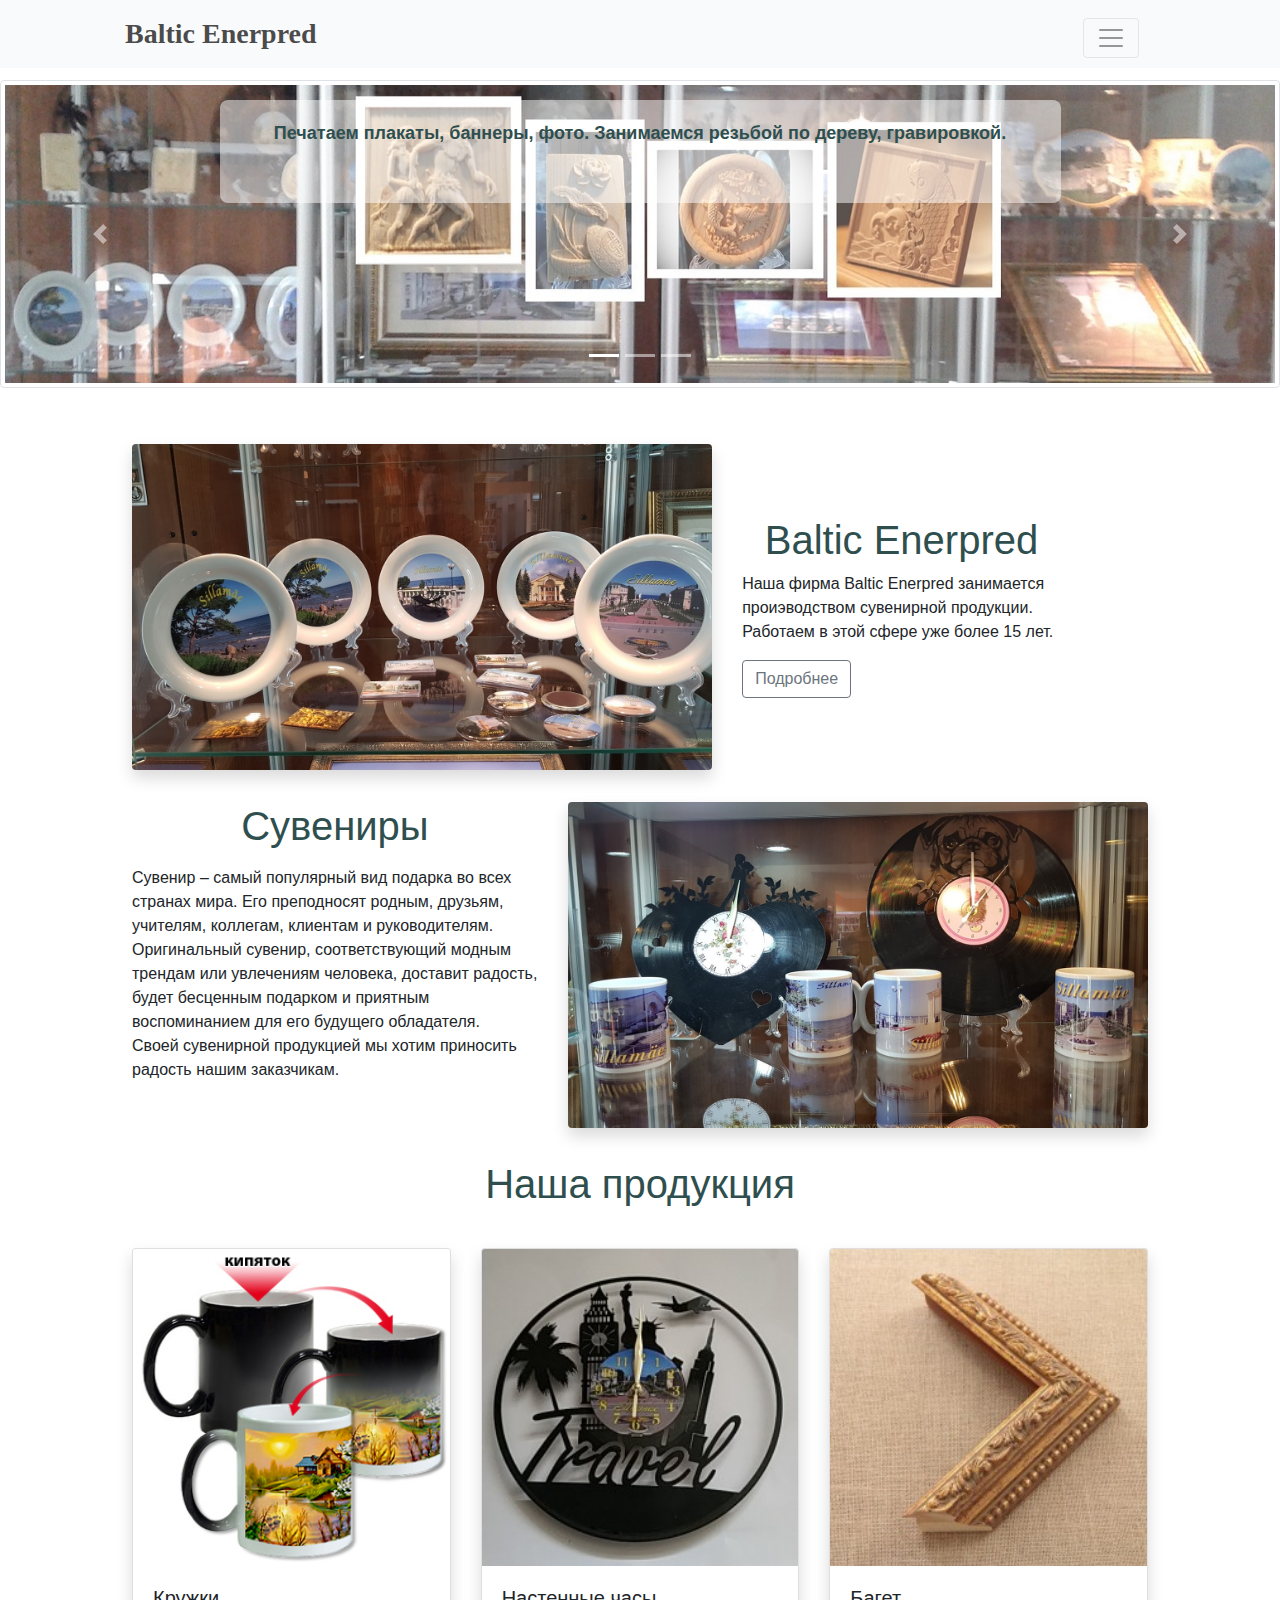
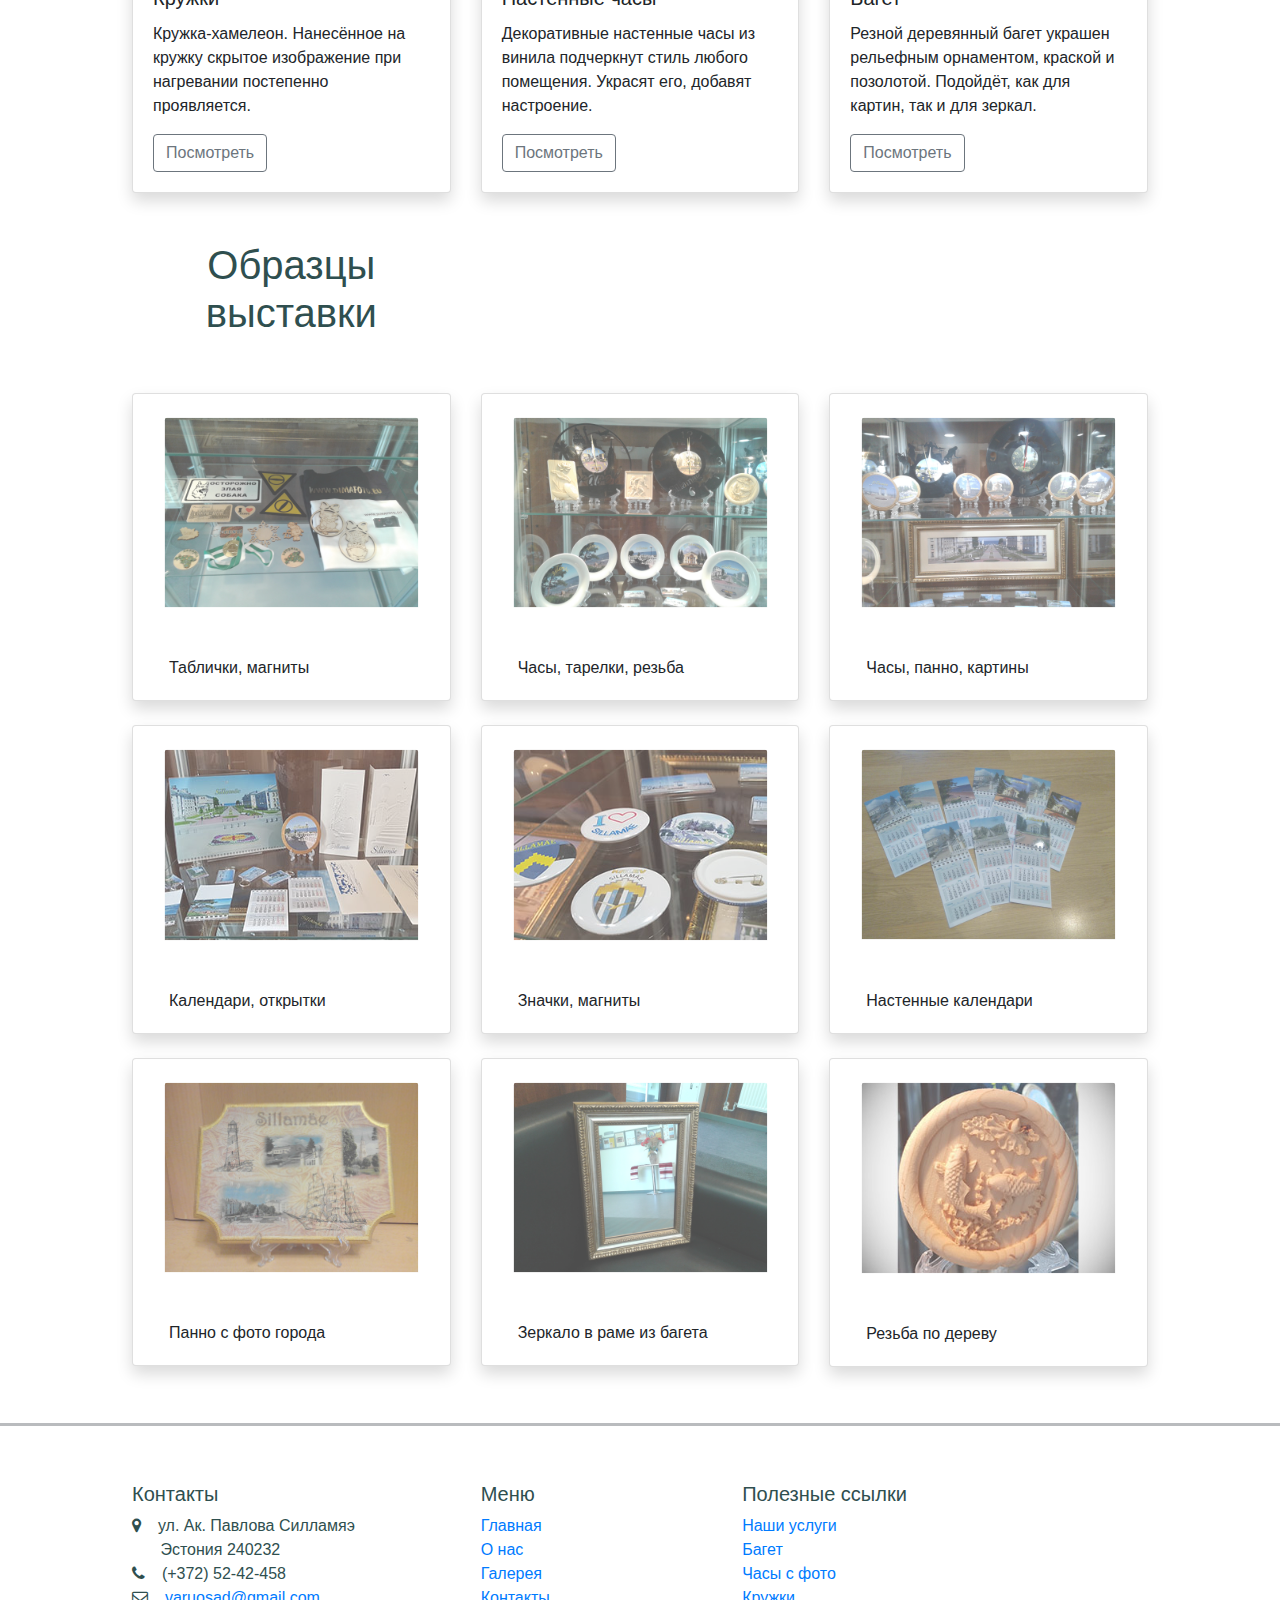
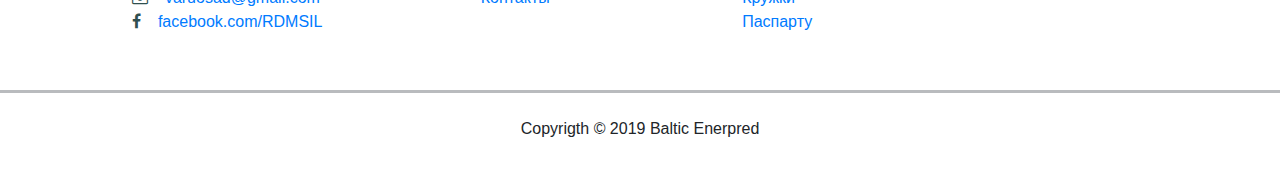
<file: index.html>
<!DOCTYPE html>
<html lang="ru">
    <head>
        <title>Baltic Enerpred</title>
        <meta charset="UTF-8">
        <meta name="viewport" content="width=device-width, initial-scale=1.0">
        <!--<link href="css/bootstrap.css" rel="stylesheet" type="text/css"/>-->
        <link href="css/bootstrap.css" rel="stylesheet" type="text/css"/>
        <link rel="stylesheet" href="https://cdnjs.cloudflare.com/ajax/libs/font-awesome/4.7.0/css/font-awesome.min.css">
        <!--<link rel="stylesheet" href="https://cdnjs.cloudflare.com/ajax/libs/animate.css/3.7.0/animate.min.css">-->
        <link href="css/style.css" rel="stylesheet" type="text/css"/> 
    </head> 

    <body>
        <header>    <nav class="navbar fixed-top navbar-light bg-light">
                <div class="container">
                    <a class="navbar-brand" href="index.html">Baltic Enerpred</a>
                    <button class="navbar-toggler" type="button" data-toggle="collapse" data-target="#navbarSupportedContent" aria-controls="navbarSupportedContent" aria-expanded="false" aria-label="Toggle navigation">
                        <span class="navbar-toggler-icon"></span>
                    </button>
                    <div class="collapse navbar-collapse" id="navbarSupportedContent">
                        <ul class="navbar-nav   ml-auto">
                            <li class="nav-item">
                                <a class="nav-link" href="index.html">Главная</a>
                            </li>
                            <li class="nav-item">
                                <a class="nav-link" href="about.html">О нас</a>
                            </li>
                            <li class="nav-item">
                                <a class="nav-link" href="gallery.html">Галерея</a>
                            </li>
                            <li class="nav-item">
                                <a class="nav-link" href="contact.html">Контакты</a>
                            </li>
                        </ul>
                    </div>
                </div>
            </nav>     
        </header>           
        <div class="img-thumbnail mb-4">
            <div class="bd-example">
                <div id="carouselExampleCaptions" class="carousel slide" data-ride="carousel">
                    <ol class="carousel-indicators">
                        <li data-target="#carouselExampleCaptions" data-slide-to="0" class="active"></li>
                        <li data-target="#carouselExampleCaptions" data-slide-to="1"></li>
                        <li data-target="#carouselExampleCaptions" data-slide-to="2"></li>
                    </ol>
                    <div class="carousel-inner">
                        <div class="carousel-item">                              
                            <img src="image/karus_kartiny_na_dereve_1.jpg" class="d-block w-100" alt="картина">
                            <div class="carousel-caption d-none d-md-block">
                                <div class="carousel-text-wrapp">
                                    <p>Добро пожаловать на сайт Baltic Enerpred!
                                        У нас широкий выбор сувениров.</p>                                   
                                </div>
                            </div>
                        </div>
                        <div class="carousel-item active">                                
                            <img src="image/karus_2.jpg" class="d-block w-100" alt="картина">
                            <div class="carousel-caption d-none d-md-block">
                                <div class="carousel-text-wrapp">
                                    <p>Печатаем плакаты, баннеры, фото.
                                        Занимаемся резьбой по дереву, гравировкой.
                                        <!--Все ваши желания в жизнь!-->
                                    </p>
                                </div>
                            </div>
                        </div>
                        <div class="carousel-item">                               
                            <img src="image/karus-sastavka_3.jpg" class="d-block w-100" alt="картина">
                            <div class="carousel-caption d-none d-md-block">
                                <div class="carousel-text-wrapp">
                                    <p>Делаем репродукции картин в раме.
                                        Имеем большой выбор багета, паспарту.</p>                                                                  
                                </div>
                            </div>
                        </div>
                    </div>
                    <a class="carousel-control-prev" href="#carouselExampleCaptions" role="button" data-slide="prev">
                        <span class="carousel-control-prev-icon" aria-hidden="true"></span>
                        <span class="sr-only">Previous</span>
                    </a>
                    <a class="carousel-control-next" href="#carouselExampleCaptions" role="button" data-slide="next">
                        <span class="carousel-control-next-icon" aria-hidden="true"></span>
                        <span class="sr-only">Next</span>
                    </a>
                </div>
            </div>
        </div>
        <main>
            <section class="about">
                <div class="container">
                    <div class="row align-items-center">
                        <div class="col-lg-7">
                            <img class="img-fluid rounded shadow" src="image/tarelki.jpg" alt="tarelki">
                        </div>
                        <div class="col-lg-4">         
                            <h1>Baltic Enerpred</h1>
                            <p>Наша фирма Baltic Enerpred занимается проиэводством сувенирной продукции.
                                Работаем в этой сфере уже более 15 лет.</p>
                            <a href="about.html" class="btn btn-outline-secondary">Подробнее</a>
                        </div>
                    </div>
                </div>
            </section>
            <div class="container">
                <div class="row">
                    <div class="col-12 col-lg-5">
                        <h1>Сувениры</h1> 
                        <p class="my-3">
                            Сувенир – самый популярный вид подарка во всех странах мира. Его преподносят родным, друзьям, учителям, коллегам, клиентам и руководителям.
                            Оригинальный сувенир, соответствующий модным трендам или увлечениям человека, доставит радость, будет бесценным подарком и приятным воспоминанием для его будущего обладателя.<br/>
                            Своей сувенирной продукцией мы хотим приносить радость нашим заказчикам.
                        </p>
                    </div>
                    <!--<div class="col-lg-7">-->
                    <div class="col-12 col-lg-7 mt-8"> 
                        <img class="img-fluid rounded shadow" mt-12 src="image/suvenirs.jpg" alt="сувениры">
                    </div>   
                </div>
            </div>
            <section class="works">
                <div class="container">
                    <div class="row">
                        <div class="col-12">
                            <h1>Наша продукция</h1>
                        </div>
                    </div>
                    <div class="row">
                        <div class="col-lg-4">
                            <div class="card shadow">
                                <img src="image/kruzka-hameleon.jpg" class="card-img-top" alt="кружка">
                                <div class="card-body">
                                    <h5 class="card-title">Кружки</h5>
                                    <p class="card-text">Кружка-хамелеон. Нанесённое на кружку скрытое изображение при нагревании постепенно проявляется.</p> 
                                    <a href="gallery.html#cup" class="btn btn-outline-secondary">Посмотреть</a>
                                </div>
                            </div>    
                        </div>     
                        <div class="col-lg-4">
                            <div class="card shadow">        
                                <img src="image/chasy-nastennye-puteshestvievinil.jpg" class="card-img-top" alt="часы"/>
                                <div class="card-body">
                                    <h5 class="card-title">Настенные часы</h5>
                                    <p class="card-text">Декоративные настенные часы из винила подчеркнут стиль любого помещения. Украсят его, добавят настроение.</p>
                                    <a href="gallery.html#clock" class="btn btn-outline-secondary">Посмотреть</a>
                                </div>
                            </div>
                        </div> 
                        <div class="col-lg-4">
                            <div class="card shadow">
                                <img src="image/baget-plastikovyj.jpg" class="card-img-top" alt="багет"/>
                                <div class="card-body">
                                    <h5 class="card-title">Багет</h5>
                                    <p class="card-text">Резной деревянный багет украшен рельефным орнаментом, краской и позолотой. Подойдёт, как для картин, так и для зеркал.</p>
                                    <a href="gallery.html#baguette" class="btn btn-outline-secondary">Посмотреть</a>
                                </div>
                            </div>             
                        </div>
                    </div>
                </div>
            </section>
            <!--<div class="row">
                <div class="col-12">
                    <h1>Приглашаем на выставку!</h1>
                </div>
            </div>
            <section class="show">
                <div class="container">
                    <div class="row">  
                        <div class="col-lg-5 my-3">
                            <img class="img-fluid rounded shadow" src="image/vystavka_priglasenije_1.jpg" alt="выставка">
                        </div>  
                        <div class="col-lg-7">
                            <h2>"Город на сувенирах"</h2><br/>
                            <p> Приглашем жителей и гостей города посетить выставку сувениров с видами города.
                                Здесь можно поближе ознакомиться с нашей продукцией и сделать заказ.
                                Выставка проходит в библиотеке г. Силламяэ по адресу б. Виру 26.  
                            </p>
                            <p>Выставка продлена до 1 сентября.</p>
                            <br/>       
                            <img class="img-fluid rounded shadow" src="image/vistavka.jpg" alt="выставка">
                        </div>
                    </div>
                </div>        
            </section>-->
            <section class="foto">
                <div class="container">
                    <div class="row">
                        <div class="col-12 col-lg-4 my-3">
                            <h1>Образцы выставки</h1>
                        </div>
                    </div>
                    <div class="hovergallery">
                        <div class="row">
                            <!--<div class="col-12 col-md-6 col-lg-4-->     
                            <div class="col-lg-4 mb-4">
                                <div class="card shadow">
                                    <img src="image/14134.jpg" class="card-img-top" alt="фото1"/>
                                    <div class="card-body">
                                        <p class="card-text">&emsp;Таблички,  магниты</p>   
                                    </div>
                                </div>    
                            </div>                  
                            <div class="col-lg-4 mb-4">
                                <div class="card shadow">
                                    <img src="image/123.jpg" class="card-img-top" alt="фото2"/>
                                    <div class="card-body">
                                        <p class="card-text">&emsp;Часы, тарелки, резьба</p> 
                                    </div>
                                </div>             
                            </div>      
                            <div class="col-lg-4 mb-4">
                                <div class="card shadow">
                                    <img src="image/1234.jpg" class="card-img-top" alt="фото3"/>
                                    <div class="card-body">
                                        <p class="card-text">&emsp;Часы, панно, картины</p> 
                                    </div>
                                </div>             
                            </div>
                            <div class="col-lg-4 mb-4">
                                <div class="card shadow">
                                    <img src="image/otkrytki.jpg" class="card-img-top" alt="открытки">
                                    <div class="card-body">
                                        <p class="card-text">&emsp;Календари, открытки</p>
                                    </div>
                                </div>
                            </div>   
                            <div class="col-lg-4 mb-4">
                                <div class="card shadow">
                                    <img src="image/snachki_1_3.jpg" class="card-img-top" alt="фото5"/>
                                    <div class="card-body">
                                        <p class="card-text">&emsp;Значки, магниты</p> 
                                    </div>
                                </div>             
                            </div>   
                            <div class="col-lg-4 mb-4">
                                <div class="card shadow">
                                    <img src="image/kalendar-magnit_1.jpg" class="card-img-top" alt="календарь"/>
                                    <div class="card-body">
                                        <p class="card-text">&emsp;Настенные календари</p> 
                                    </div>
                                </div>    
                            </div>
                            <div class="col-lg-4 mb-4">
                                <div class="card shadow">
                                    <img src="image/kartina_na_dereve_2.jpg" class="card-img-top" alt="картина1"/>
                                    <div class="card-body">
                                        <p class="card-text">&emsp;Панно с фото города</p>
                                    </div>
                                </div>
                            </div>   
                            <div class="col-lg-4 mb-4">
                                <div class="card shadow">
                                    <img src="image/serkalo.jpg" class="card-img-top" alt="зеркало"/>
                                    <div class="card-body">
                                        <p class="card-text">&emsp;Зеркало в раме из багета</p>
                                    </div>
                                </div>
                            </div>
                            <div class="col-lg-4 mb-4">
                                <div class="card shadow">
                                    <img src="image/resba_1_21.jpg" class="card-img-top" alt="фото4"/>
                                    <div class="card-body">
                                        <p class="card-text">&emsp;Резьба по дереву</p>
                                    </div>
                                </div>             
                            </div>
                        </div> 
                    </div> 
                </div>
            </section>
        </main>
        <footer>
            <div class="container">
                <div class="row">
                    <div class="col-12 col-md-6 col-lg-4">
                        <h5>Контакты</h5>                
                        <span class="fa fa-map-marker"></span>
                        &ensp; ул. Ак. Павлова Силламяэ<br/>
                        &emsp;&ensp;  Эстония 240232<br/>
                        <span class="fa fa-phone"></span>
                        &ensp; (+372) 52-42-458<br/>	
                        <span class="fa fa-envelope-o"></span>
                        &ensp; <a href="mailto:varuosad@gmail.com">varuosad@gmail.com</a><br/>
                        <span class="fa fa-facebook"></span>
                        &ensp; <a href="https://www.facebook.com/RDMSIL">facebook.com/RDMSIL</a>
                    </div> 
                    <div class="col-12 col-md-6 col-lg-3">
                        <h5>Меню</h5>
                        <a href="index.html">Главная</a><br/>
                        <a href="about.html">О нас</a><br/>
                        <a href="gallery.html">Галерея</a><br/>
                        <a href="contact.html">Контакты</a>           
                    </div>        
                    <div class="col-12 col-md-6 col-lg-5">
                        <h5>Полезные ссылки</h5>   
                        <a href="gallery.html">Наши услуги</a>           
                        <br/>
                        <a href="gallery.html#baguette">Багет</a>           
                        <br/>
                        <a href="gallery.html#clock">Часы с фото</a><br/>
                        <a href="gallery.html#cup">Кружки</a><br/> 
                        <a href="gallery.html#paspartu">Паспарту</a>
                    </div>
                </div>
            </div> 
        </footer>
        <div class="container-fluid">  
            <p>Copyrigth &COPY; 2019 Baltic Enerpred</p>
        </div>
        <script src="https://code.jquery.com/jquery-3.3.1.slim.min.js"></script>
        <script src="https://cdnjs.cloudflare.com/ajax/libs/popper.js/1.14.7/umd/popper.min.js"></script>
        <script src="https://stackpath.bootstrapcdn.com/bootstrap/4.3.1/js/bootstrap.min.js"></script>
    </body>
</html>
</file>
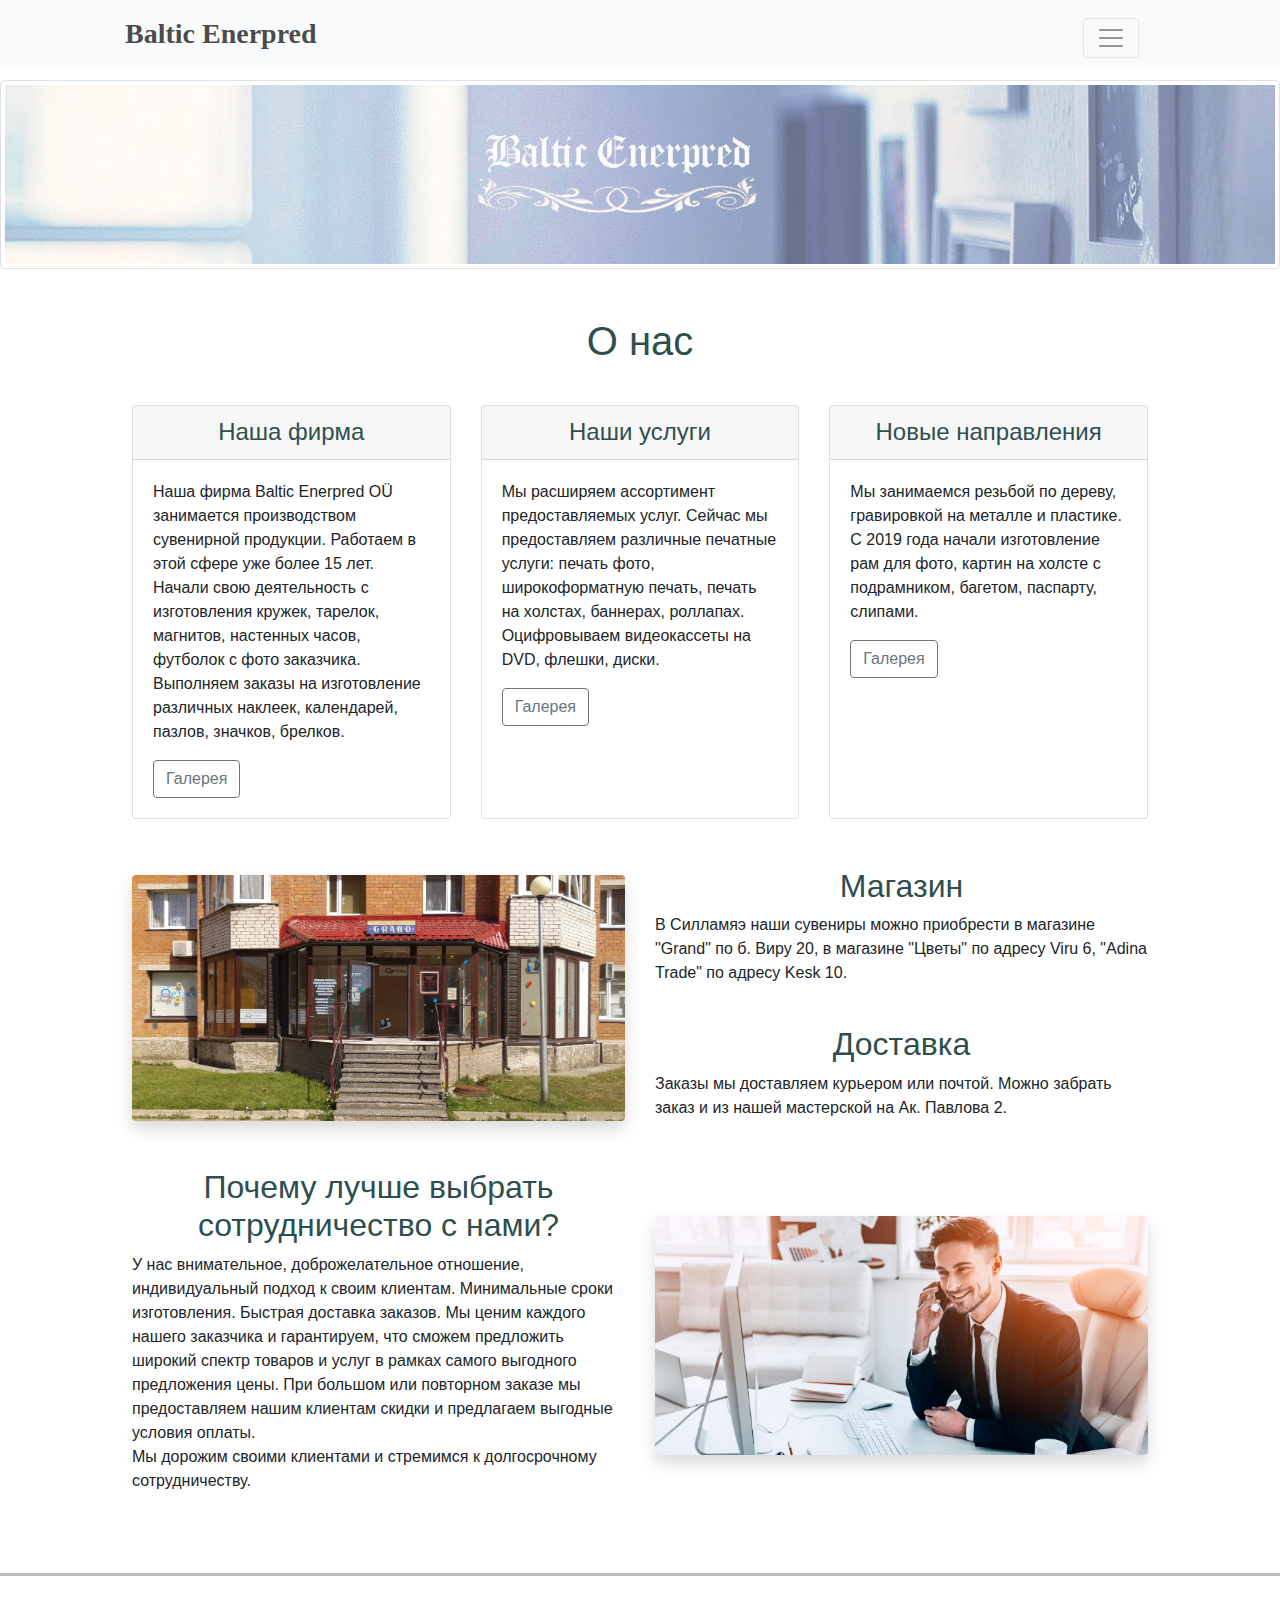
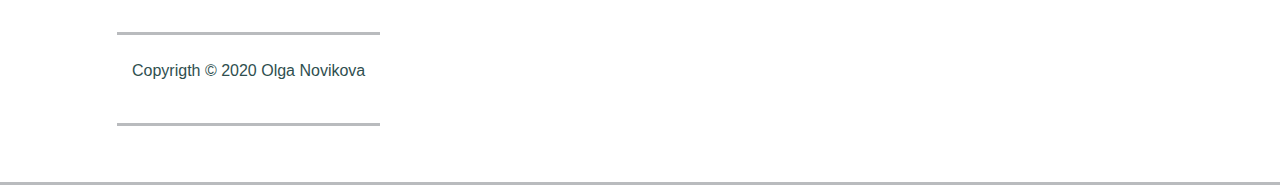
<file: about.html>
<!DOCTYPE html>
<html lang="ru">
    <head>
        <title>О нас</title>
        <meta charset="UTF-8">
        <meta name="viewport" content="width=device-width, initial-scale=1.0">
        <link href="css/bootstrap.css" rel="stylesheet" type="text/css"/>
        <link rel="stylesheet" href="https://cdnjs.cloudflare.com/ajax/libs/font-awesome/4.7.0/css/font-awesome.min.css">
        <link href="css/style.css" rel="stylesheet" type="text/css"/> 
    </head>
    <body>
        <!--Header-->
        <header>
            <!--<nav class="navbar navbar-expand-lg navbar-dark">-->
            <nav class="navbar fixed-top navbar-light bg-light">
                <div class="container">
                    <a class="navbar-brand" href="index.html">Baltic Enerpred</a>
                    <button class="navbar-toggler" type="button" data-toggle="collapse" data-target="#navbarSupportedContent" aria-controls="navbarSupportedContent" aria-expanded="false" aria-label="Toggle navigation">
                        <span class="navbar-toggler-icon"></span>
                    </button>
                    <div class="collapse navbar-collapse" id="navbarSupportedContent">
                        <ul class="navbar-nav ml-auto">
                            <li class="nav-item">
                                <a class="nav-link" href="index.html">Главная</a>
                            </li>
                            <li class="nav-item">
                                <a class="nav-link" href="about.html">О нас</a>
                            </li>
                            <li class="nav-item">
                                <a class="nav-link" href="gallery.html">Галерея</a>
                            </li>
                            <li class="nav-item">
                                <a class="nav-link" href="contact.html">Контакты</a>
                            </li>
                        </ul>
                    </div>
                </div>
            </nav>     
        </header>
        <div class="img-thumbnail">
            <!--<div class="container">-->
            <img src="image/sastavka_4_4.jpg" alt="фото">
        </div>
        <main>
            <div id="wrap">
            <div class="section">
        
                <div class="container">
                    <div class="row">
                            <div class="col-12">
                                <h1>О нас</h1>
                            </div>
                        </div>
                    <div class="row">
                        
                        <div class="col-12 col-md-6 col-lg-4">
                            <div class="card h-100">
                                <h4 class="card-header">Наша фирма</h4>
                                <div class="card-body">
                                    <p class="card-text">Наша фирма Baltic Enerpred OÜ занимается 
                                        производством сувенирной продукции. 
                                        Работаем в этой сфере уже более 15 лет. Начали свою деятельность с изготовления кружек,
                                        тарелок, магнитов, настенных часов, футболок с фото заказчика. Выполняем заказы на изготовление различных наклеек, календарей, пазлов,
                                        значков, брелков. 
                                    </p>
                                    <a href="gallery.html" class="btn btn-outline-secondary">Галерея</a>
                                </div>
                            </div>
                        </div>
                        <div class="col-12 col-md-6 col-lg-4">
                            <div class="card h-100">
                                <h4 class="card-header">Наши услуги</h4>
                                <div class="card-body">
                                    <p class="card-text">
                                        Мы расширяем ассортимент предоставляемых услуг. Сейчас мы предоставляем различные печатные услуги:
                                        печать фото, широкоформатную печать, 
                                        печать на холстах, баннерах, роллапах. Оцифровываем видеокассеты на DVD, флешки, диски.</p>
                                    <a href="gallery.html" class="btn btn-outline-secondary">Галерея</a>
                                </div>
                            </div>
                        </div>
                        <div class="col-12 col-md-6 col-lg-4">
                            <div class="card h-100">
                                <h4 class="card-header">Новые направления</h4>
                                <div class="card-body">
                                    <p class="card-text">Мы занимаемся резьбой по дереву,
                                        гравировкой на металле и пластике.<br/>С 2019 года начали изготовление рам для фото,
                                        картин на холсте с подрамником, багетом, паспарту,
                                        слипами.</p>
                                    <a href="gallery.html" class="btn btn-outline-secondary">Галерея</a>
                                </div>
                            </div>
                        </div>
                    </div>          
                </div>
            </div>
            <div class="container">
                <div class="row">       
                    <div class="col-lg-6 mt-2">
                        <img class="img-fluid rounded shadow" src="image/mag-grand_1-1.jpg" alt="магазин"/>
                    </div>
                    <div class="col-lg-6">
                        <h2>Магазин</h2>
                        <p>В Силламяэ наши сувениры можно приобрести в магазине "Grand" по б. Виру 20, 
                            в магазине "Цветы" по адресу Viru 6, "Adina Trade" по адресу Kesk 10.
                        </p>
                        <br/>
                        <h2>Доставка</h2>
                        <p>Заказы мы доставляем курьером или почтой. Можно забрать заказ и из нашей мастерской на Ак. Павлова 2. 
                        </p>       
                    </div>
                </div>
            </div>
            <div class="container">
                <div class="row">
                    <div class="col-lg-6">
                        <h2>Почему лучше выбрать сотрудничество с нами?</h2>
                        <p>У нас внимательное, доброжелательное отношение, индивидуальный подход к своим клиентам.
                            Минимальные сроки изготовления. Быстрая доставка заказов.
                            Мы ценим каждого нашего заказчика и гарантируем, что сможем предложить широкий спектр товаров и услуг в рамках самого выгодного предложения цены. 
                            При большом или повторном заказе мы предоставляем  нашим клиентам скидки и предлагаем выгодные условия оплаты.<br/> 
                            Мы дорожим своими клиентами и стремимся к долгосрочному сотрудничеству.</p>
                    </div>
                    <div class="col-lg-6 mt-5">
                        <img class="img-fluid rounded shadow" src="image/Emotions.jpg" alt="фото">
                    </div>
                </div>
            </div>
    </div>
        </main>
     
        <hr>
        <footer>
            <div class="container">
                <div class="row">
                    
                    <!--<div class="col-12 col-md-6 col-lg-4">
                        <h5>Контакты</h5>                
                        <span class="fa fa-map-marker"></span>
                        &ensp; ул. Ак. Павлова Силламяэ<br/>
                        &emsp;&ensp;  Эстония 240232<br/>
                        <span class="fa fa-phone"></span>
                        &ensp; (+372) 52-42-458<br/>	
                        <span class="fa fa-envelope-o"></span>
                        &ensp; <a href="mailto:varuosad@gmail.com">varuosad@gmail.com</a><br/>
                        <span class="fa fa-facebook"></span>
                        &ensp; <a href="https://www.facebook.com/RDMSIL">facebook.com/RDMSIL</a>
                    </div> 
                    <div class="col-12 col-md-6 col-lg-3">
                        <h5>Меню</h5>
                        <a href="index.html">Главная</a><br/>
                        <a href="about.html">О нас</a><br/>
                        <a href="gallery.html">Галерея</a><br/>
                        <a href="contact.html">Контакты</a>           
                    </div>        
                    <div class="col-12 col-md-6 col-lg-5">
                        <h5>Полезные ссылки</h5>   
                        <a href="gallery.html">Наши услуги</a>           
                        <br/>
                        <a href="gallery.html#baguette">Багет</a>           
                        <br/>
                        <a href="gallery.html#clock">Часы с фото</a><br/>
                        <a href="gallery.html#cup">Кружки</a><br/> 
                        <a href="gallery.html#paspartu">Паспарту</a>
                    </div>
                </div>
            </div> 
        </footer>-->
                    <footer>
                        
      <div class="container">
        <p class="text-center">Copyrigth &COPY; 2020 Olga Novikova</p>
      </div>
    </footer>

        <!--<div class="container-fluid">-->
            
        <script src="https://code.jquery.com/jquery-3.3.1.min.js"></script>
        <script src="https://cdnjs.cloudflare.com/ajax/libs/popper.js/1.14.7/umd/popper.min.js"></script>
        <script src="https://stackpath.bootstrapcdn.com/bootstrap/4.3.1/js/bootstrap.bundle.min.js"></script>
    </body>
</html>
</file>
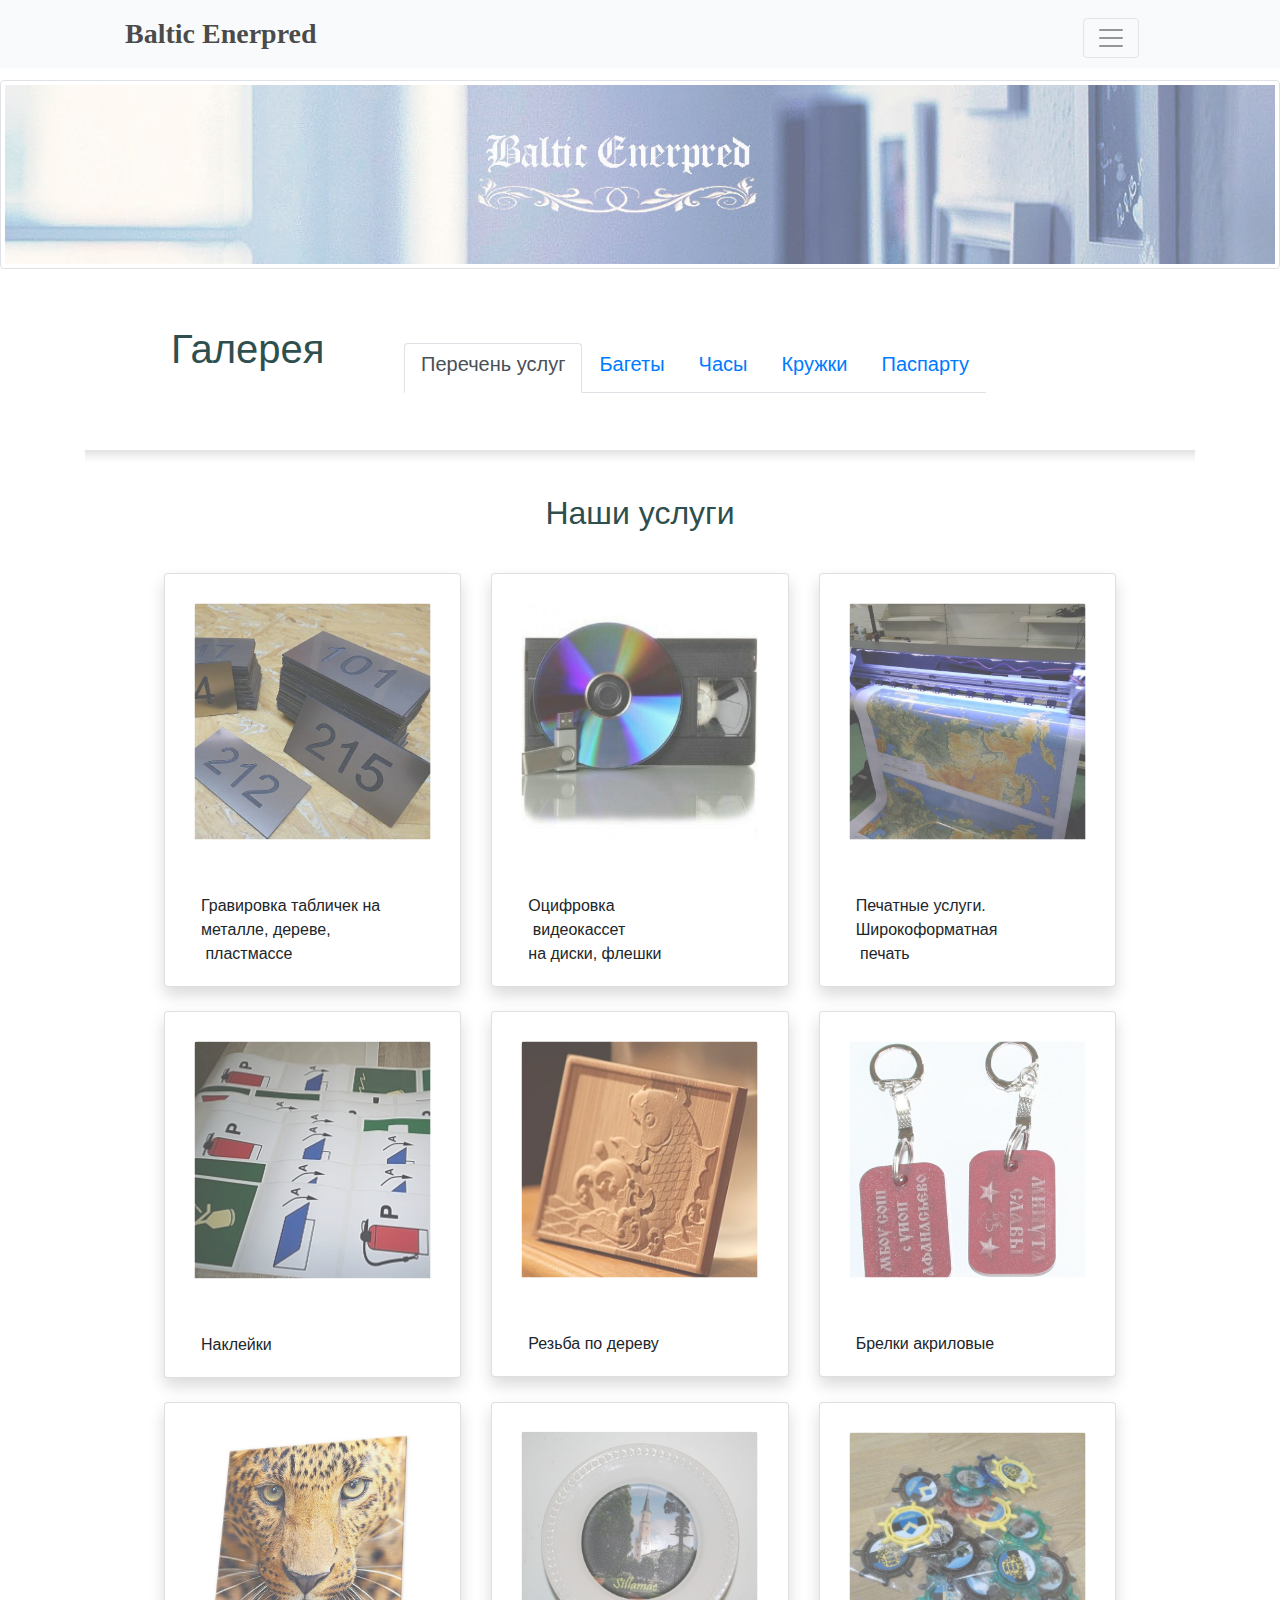
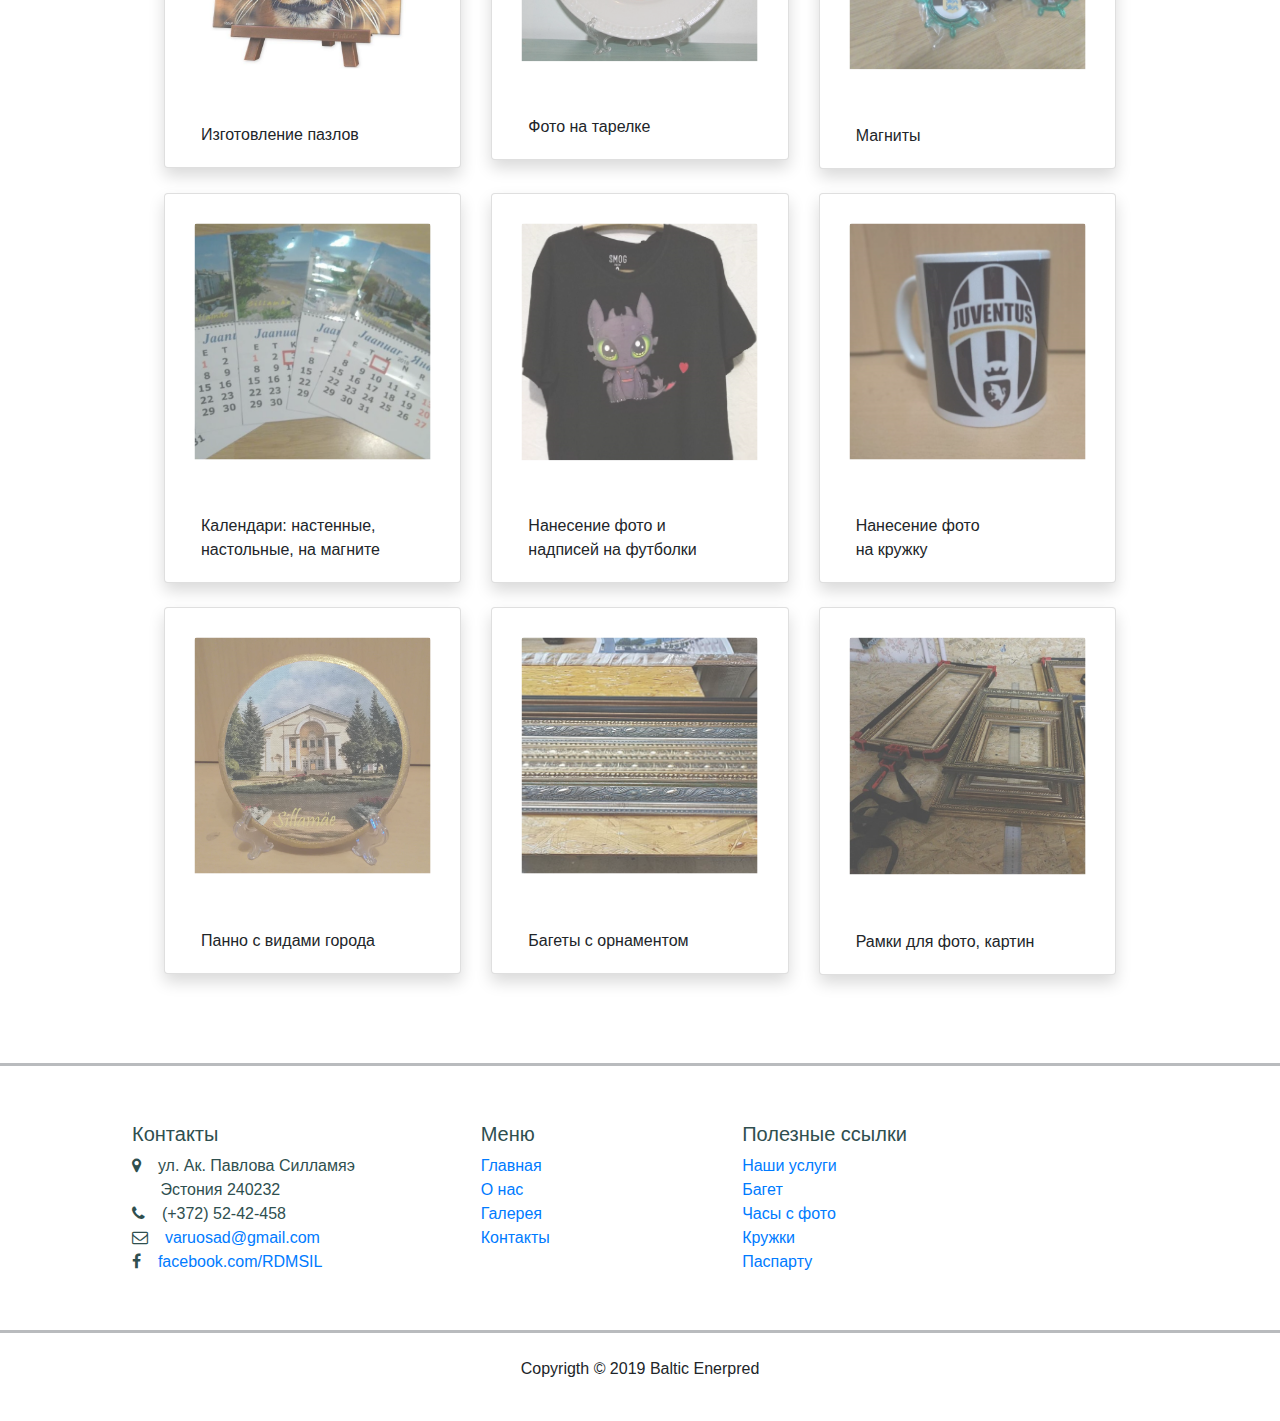
<file: gallery.html>
<!DOCTYPE html>
<html lang="ru">
    <head>
        <title>Галерея</title>
        <meta charset="UTF-8">
        <meta name="viewport" content="width=device-width, initial-scale=1.0">
        <link href="css/bootstrap.css" rel="stylesheet" type="text/css"/>
        <link rel="stylesheet" href="https://cdnjs.cloudflare.com/ajax/libs/font-awesome/4.7.0/css/font-awesome.min.css">
        <link rel="stylesheet" href="https://cdnjs.cloudflare.com/ajax/libs/animate.css/3.7.0/animate.min.css">
        <link href="css/style.css" rel="stylesheet" type="text/css"/> 
    </head>

    <body>
        <header>
            <nav class="navbar fixed-top navbar-light bg-light">
                <div class="container">
                    <a class="navbar-brand" href="index.html">Baltic Enerpred</a>
                    <button class="navbar-toggler" type="button" data-toggle="collapse" data-target="#navbarSupportedContent" aria-controls="navbarSupportedContent" aria-expanded="false" aria-label="Toggle navigation">
                        <span class="navbar-toggler-icon"></span>
                    </button>
                    <div class="collapse navbar-collapse" id="navbarSupportedContent">
                        <ul class="navbar-nav ml-auto">
                            <li class="nav-item">
                                <a class="nav-link" href="index.html">Главная</a>
                            </li>
                            <li class="nav-item">
                                <a class="nav-link" href="about.html">О нас</a>
                            </li>
                            <li class="nav-item">
                                <a class="nav-link" href="gallery.html">Галерея</a>
                            </li>
                            <li class="nav-item">
                                <a class="nav-link" href="contact.html">Контакты</a>
                            </li>
                        </ul>
                    </div>
                </div>
            </nav>
        </header>    
        <div class="img-thumbnail">
            <img src="image/sastavka_4_4.jpg" alt="фото">
        </div>
        <main>
            <section class="works">
                <div class="container">
                    <div class="row">
                        <div class="col-12 col-md-3 my-4">
                            <h1>Галерея</h1>
                        </div>
                        <ul class="nav nav-tabs" id="myTab" role="tablist" >                            
                            <li class="nav-item">
                                <a class="nav-link active" id="all-tab" data-toggle="tab" href="#all" role="tab" aria-controls="all" aria-selected="true"><h5>Перечень услуг</h5></a>
                            </li>
                            <li class="nav-item">
                                <a class="nav-link" id="baguette-tab" data-toggle="tab" href="#baguette" role="tab" aria-controls="baguette" aria-selected="false"><h5>Багеты</h5></a>
                            </li>
                            <li class="nav-item">
                                <a class="nav-link" id="clock-tab" data-toggle="tab" href="#clock" role="tab" aria-controls="clock" aria-selected="false"><h5>Часы</h5></a>
                            </li>
                            <li class="nav-item">
                                <a class="nav-link" id="cup-tab" data-toggle="tab" href="#cup" role="tab" aria-controls="cup" aria-selected="false"><h5>Кружки</h5></a>
                            </li>
                            <li class="nav-item">
                                <a class="nav-link" id="paspartu-tab" data-toggle="tab" href="#paspartu" role="tab" aria-controls="paspartu" aria-selected="false"><h5>Паспарту</h5></a>
                            </li>         
                        </ul>
                    </div>
                    <hr>                                  
                    <div class="tab-content">
                        <div class="tab-pane active" id="all" role="tabpanel" aria-labelledby="all-tab">
                            <div class="row">
                                <div class="col-12">
                                    <h2>Наши услуги</h2>
                                </div>     
                                <div class="hovergallery">
                                    <div class="row">
                                        <div class="col-lg-4 mb-4">
                                            <div class="card shadow">
                                                <img src="image/tablichki.jpg" class="card-img-top" alt="таблички"/>
                                                <div class="card-body">
                                                    <p class="card-text">&emsp;Гравировка табличек на <br/>&emsp;металле, дереве,<br>&emsp; пластмассе</p>    
                                                </div>
                                            </div>    
                                        </div>     
                                        <div class="col-lg-4 mb-4">
                                            <div class="card shadow">
                                                <img src="image/ozifrnet.jpg" class="card-img-top" alt="диски, флешки"/>
                                                <div class="card-body">
                                                    <p class="card-text">&emsp;Оцифровка<br>&emsp; видеокассет<br/>&emsp;на диски, флешки</p>    
                                                </div>
                                            </div>    
                                        </div>   
                                        <div class="col-lg-4 mb-4">
                                            <div class="card shadow">
                                                <img src="image/pechatnet.jpg" class="card-img-top" alt="печать"/>
                                                <div class="card-body">
                                                    <p class="card-text">&emsp;Печатные услуги.<br/>&emsp;Широкоформатная<br>&emsp; печать</p>    
                                                </div>
                                            </div>    
                                        </div>   
                                        <div class="col-lg-4 mb-4">
                                            <div class="card shadow">
                                                <img src="image/nakleiki.jpg" class="card-img-top" alt="наклейки"/>
                                                <div class="card-body">
                                                    <p class="card-text">&emsp;Наклейки</p>    
                                                </div>
                                            </div>    
                                        </div>                                
                                        <div class="col-lg-4 mb-4">
                                            <div class="card shadow">
                                                <img src="image/resba_po_derevu_7.jpg" class="card-img-top" alt="резьба"/>
                                                <div class="card-body">
                                                    <p class="card-text">&emsp;Резьба по дереву</p>    
                                                </div>
                                            </div>    
                                        </div>   
                                        <div class="col-lg-4 mb-4">
                                            <div class="card shadow">
                                                <img src="image/brelky.jpg" class="card-img-top" alt="брелки"/>
                                                <div class="card-body">
                                                    <p class="card-text">&emsp;Брелки акриловые</p>    
                                                </div>
                                            </div>    
                                        </div>   
                                        <div class="col-lg-4 mb-4">
                                            <div class="card shadow">
                                                <img src="image/pazly.jpg" class="card-img-top" alt="пазлы"/>
                                                <div class="card-body">
                                                    <p class="card-text">&emsp;Изготовление пазлов</p>    
                                                </div>
                                            </div>    
                                        </div>   
                                        <div class="col-lg-4 mb-4">
                                            <div class="card shadow">
                                                <img src="image/tarelka.jpg" class="card-img-top" alt="тарелка"/>
                                                <div class="card-body">
                                                    <p class="card-text">&emsp;Фото на тарелке</p>    
                                                </div>
                                            </div>    
                                        </div>               
                                        <div class="col-lg-4 mb-4">
                                            <div class="card shadow">
                                                <img src="image/magnitiki_2.jpg" class="card-img-top" alt="Магниты"/>
                                                <div class="card-body">
                                                    <p class="card-text">&emsp;Магниты</p>    
                                                </div>
                                            </div>    
                                        </div>     
                                        <div class="col-lg-4 mb-4">
                                            <div class="card shadow">
                                                <img src="image/kalendari_5.jpg" class="card-img-top" alt="календари"/>
                                                <div class="card-body">
                                                    <p class="card-text">&emsp;Календари: настенные, <br/>&emsp;настольные, на магните</p>    
                                                </div>
                                            </div>    
                                        </div>    
                                        <!--<div class="col-lg-4 mb-4">
                                            <div class="card shadow">
                                                <img src="image/chasy-nastennye-mopsvinil.jpg" class="card-img-top" alt="часы"/>
                                                <div class="card-body">
                                                    <p class="card-text">&emsp;Настенные часы с фото <br/>&emsp;на грампластинке</p>    
                                                </div>
                                            </div>    
                                        </div> -->   
                                        <div class="col-lg-4 mb-4">
                                            <div class="card shadow">
                                                <img src="image/futb_1.png" class="card-img-top" alt="футболка"/>
                                                <div class="card-body">
                                                    <p class="card-text">&emsp;Нанесение фото и <br/>&emsp;надписей на футболки</p>    
                                                </div>
                                            </div>    
                                        </div>
                                        <div class="col-lg-4 mb-4">
                                            <div class="card shadow">
                                                <img src="image/kruzka_6.jpg" class="card-img-top" alt="кружка"/>
                                                <div class="card-body">
                                                    <p class="card-text">&emsp;Нанесение фото <br>&emsp;на кружку</p>    
                                                </div>
                                            </div>    
                                        </div> 
                                        <div class="col-lg-4 mb-4">
                                            <div class="card shadow">
                                                <img src="image/kartina_na_plak.jpg" class="card-img-top" alt="плакетка"/>
                                                <div class="card-body">
                                                    <p class="card-text">&emsp;Панно с видами города</p>    
                                                </div>
                                            </div>      
                                        </div>
                                        <!--<div class="col-lg-4 mb-4">
                                            <div class="card shadow">
                                                <img src="image/kart_na_holste.jpg" class="card-img-top" alt="картина"/>
                                                <div class="card-body">
                                                    <p class="card-text">&emsp;Картины на холсте</p>    
                                                </div>
                                            </div>    
                                        </div>     
                                        <!--<div class="col-lg-4 mb-4">
                                            <div class="card shadow">
                                                <img src="image/holst_na_podramn.jpg" class="card-img-top" alt="картина"/>                           
                                                <div class="card-body">
                                                    <p class="card-text">&emsp;Картины с подрамником</p>    
                                                   
                                                </div>
                                            </div>    
                                        </div>-->
                                        <div class="col-lg-4 mb-4">
                                            <div class="card shadow">
                                                <img src="image/bagety_3.jpg" class="card-img-top" alt="Багет"/>                         
                                                <div class="card-body">
                                                    <p class="card-text">&emsp;Багеты c орнаментом</p>    
                                                </div>
                                            </div>    
                                        </div>         
                                        <div class="col-lg-4 mb-4">
                                            <div class="card shadow">
                                                <img src="image/ramy.jpg" class="card-img-top" alt="рамки"/>                         
                                                <div class="card-body">
                                                    <p class="card-text">&emsp;Рамки для фото, картин</p>    
                                                </div>
                                            </div>    
                                        </div>                                 
                                        <!--<div class="col-lg-4 mb-4">
                                            <div class="card shadow">                          
                                                <img src="image/kart_v_ram_3.jpg" class="card-img-top" alt="картина"/>
                                                <div class="card-body">
                                                    <p class="card-text">&emsp;Репродукции картин в раме</p>    
                                                </div>
                                            </div>    
                                        </div-->
                                    </div>
                                </div>
                            </div>
                        </div>
                        <div class="tab-pane" id="baguette" role="tabpanel" aria-labelledby="baguette-tab">
                            <div class="row">
                                <div class="col-12">
                                    <h2>Багеты</h2>
                                </div>                                              
                                <div class="col-12 col-md-6 col-lg-4 tab-pane-item animated bounceInLeft">
                                    <div class="card shadow">
                                        <img src="image/baget.jpg" alt="багет"/>
                                    </div>             
                                </div>
                                <!--<div class="col-12 col-md-6 col-lg-4 tab-pane-item animated bounceInLeft">
                                    <div class="card shadow">
                                        <img src="image/baget2.jpg" alt="багет"/>
                                    </div>             
                                </div>
                                <div class="col-12 col-md-6 col-lg-4 tab-pane-item animated bounceInLeft">
                                    <div class="card shadow">
                                        <img src="image/baget3.jpg" alt="багет"/>
                                    </div>             
                                </div>  
                                <div class="col-12 col-md-6 col-lg-4 tab-pane-item animated bounceInLeft">
                                    <div class="card shadow">
                                        <img src="image/baget1.jpg" alt="багет"/>
                                    </div>             
                                </div>    
                                <div class="col-12 col-md-6 col-lg-4 tab-pane-item animated bounceInLeft">
                                    <div class="card shadow">
                                        <img src="image/baget4.jpg" alt="багет"/>
                                    </div>             
                                </div>     
                                <div class="col-12 col-md-6 col-lg-4 tab-pane-item animated bounceInLeft">
                                    <div class="card shadow">
                                        <img src="image/baget5.jpg" alt="багет"/>
                                    </div>             
                                </div>      
                                <div class="col-12 col-md-6 col-lg-4 tab-pane-item animated bounceInLeft">
                                    <div class="card shadow">
                                        <img src="image/baget6.jpg" alt="багет"/>
                                    </div>             
                                </div>
                                <div class="col-12 col-md-6 col-lg-4 tab-pane-item animated bounceInLeft">
                                    <div class="card shadow">
                                        <img src="image/baget7.jpg" alt="багет"/>
                                    </div>             
                                </div>
                                <div class="col-12 col-md-6 col-lg-4 tab-pane-item animated bounceInLeft">
                                    <div class="card shadow">
                                        <img src="image/baget10.jpg" alt="багет"/>
                                    </div>             
                                </div>
                                <div class="col-12 col-md-6 col-lg-4 tab-pane-item animated bounceInLeft">
                                    <div class="card shadow">
                                        <img src="image/baget11.jpg" alt="багет"/>
                                    </div>             
                                </div>
                                <div class="col-12 col-md-6 col-lg-4 tab-pane-item animated bounceInLeft">
                                    <div class="card shadow">
                                        <img src="image/baget12.jpg" alt="багет"/>
                                    </div>             
                                </div>
                                <div class="col-12 col-md-6 col-lg-4 tab-pane-item animated bounceInLeft">
                                    <div class="card shadow">
                                        <img src="image/baget13.jpg" alt="багет"/>
                                    </div>             
                                </div>
                                <div class="col-12 col-md-6 col-lg-4 tab-pane-item animated bounceInLeft">
                                    <div class="card shadow">
                                        <img src="image/baget14.jpg" alt="багет"/>
                                    </div>             
                                </div>
                                <div class="col-12 col-md-6 col-lg-4 tab-pane-item animated bounceInLeft">
                                    <div class="card shadow">
                                        <img src="image/baget15.jpg" alt="багет"/>
                                    </div>             
                                </div>
                                <div class="col-12 col-md-6 col-lg-4 tab-pane-item animated bounceInLeft">
                                    <div class="card shadow">
                                        <img src="image/baget16.jpg" alt="багет"/>
                                    </div>             
                                </div>
                                <div class="col-12 col-md-6 col-lg-4 tab-pane-item animated bounceInLeft">
                                    <div class="card shadow">
                                        <img src="image/baget18.jpg" alt="багет"/>
                                    </div>             
                                </div>
                                <div class="col-12 col-md-6 col-lg-4 tab-pane-item animated bounceInLeft">
                                    <div class="card shadow">
                                        <img src="image/baget19.jpg" alt="багет"/>
                                    </div>             
                                </div>
                                <div class="col-12 col-md-6 col-lg-4 tab-pane-item animated bounceInLeft">
                                    <div class="card shadow">
                                        <img src="image/baget20.jpg" alt="багет"/>
                                    </div>
                                </div>
                                <div class="col-12 col-md-6 col-lg-4 tab-pane-item animated bounceInLeft">
                                    <div class="card shadow">
                                        <img src="image/baget21.jpg" alt="багет"/>
                                    </div>             
                                </div>
                                <div class="col-12 col-md-6 col-lg-4 tab-pane-item animated bounceInLeft">
                                    <div class="card shadow">
                                        <img src="image/baget22.jpg" alt="багет"/>
                                    </div>             
                                </div>
                                <div class="col-12 col-md-6 col-lg-4 tab-pane-item animated bounceInLeft">
                                    <div class="card shadow">
                                        <img src="image/baget23.jpg" alt="багет"/>
                                    </div>             
                                </div>
                                <div class="col-12 col-md-6 col-lg-4 tab-pane-item animated bounceInLeft">
                                    <div class="card shadow">
                                        <img src="image/baget24.jpg" alt="багет"/>
                                    </div>             
                                </div>
                                <div class="col-12 col-md-6 col-lg-4 tab-pane-item animated bounceInLeft">          
                                    <div class="card shadow">
                                        <img src="image/baget25.jpg" alt="багет"/>
                                    </div>             
                                </div>
                                <div class="col-12 col-md-6 col-lg-4 tab-pane-item animated bounceInLeft">
                                    <div class="card shadow">
                                        <img src="image/baget26.jpg" alt="багет"/>
                                    </div>             
                                </div>
                                <div class="col-12 col-md-6 col-lg-4 tab-pane-item animated bounceInLeft">
                                    <div class="card shadow">
                                        <img src="image/baget27.jpg" alt="багет"/>
                                    </div>             
                                </div>
                            </div>
                        </div>-->                  
                        <div class="tab-pane" id="clock" role="tabpanel" aria-labelledby="clock-tab">
                            <div class="row">
                                <div class="col-12">
                                    <h2>Часы</h2>
                                </div>
                                <div class="col-12 col-md-6 col-lg-4 tab-pane-item animated bounceInLeft">
                                    <div class="card shadow">
                                        <img src="image/chasy-nastennye-iz-vinila.jpg" alt="часы"/>
                                    </div>
                                </div>
                                <div class="col-12 col-md-6 col-lg-4 tab-pane-item animated bounceInUp">
                                    <div class="card shadow">
                                        <img src="image/chasy-nastennye-mopsvinil.jpg" alt="часы"/>
                                    </div>
                                </div>
                                <div class="col-12 col-md-6 col-lg-4 tab-pane-item animated bounceInRight de">
                                    <div class="card shadow">
                                        <img src="image/chasy-nastennye-angelyvinil.jpg" alt=""/>
                                    </div>
                                </div>
                                <div class="col-12 col-md-6 col-lg-4 tab-pane-item animated bounceInLeft">
                                    <div class="card shadow">
                                        <img src="image/chasy-nastennye-puteshestvievinil.jpg" alt="часы"/>
                                    </div>
                                </div>
                                <!--<div class="col-12 col-md-6 col-lg-4 tab-pane-item animated bounceInUp">
                                    <div class="card shadow">
                                        <img src="image/chasy na vinil1.jpg" alt=""/>
                                    </div>
                                </div>   
                                <div class="col-12 col-md-6 col-lg-4 tab-pane-item animated bounceInDown">
                                    <div class="card shadow">
                                        <img src="image/chasy na vinil3.jpg" alt=""/>
                                    </div>
                                </div>
                                <div class="col-12 col-md-6 col-lg-4 tab-pane-item animated bounceInRight de">
                                    <div class="card shadow">
                                        <img src="image/chasy na vinil5.jpg" alt=""/>
                                    </div>
                                </div>
                                <div class="col-12 col-md-6 col-lg-4 tab-pane-item animated bounceInUp">
                                    <div class="card shadow">
                                        <img src="image/chasy-nastennye-iz-vinila.jpg" alt=""/>
                                    </div>
                                </div>      
                                <div class="col-12 col-md-6 col-lg-4 tab-pane-item animated bounceInLeft">
                                    <div class="card shadow">
                                        <img src="image/chasy na vinil14.jpg" alt=""/>
                                    </div>
                                </div>
                                <div class="col-12 col-md-6 col-lg-4 tab-pane-item animated bounceInRight de">
                                    <div class="card shadow"><img src="image/chasy-nastennye-rokvinil.jpg" alt="часы"/>
                                    </div>
                                </div>
                                <div class="col-12 col-md-6 col-lg-4 tab-pane-item animated bounceInRight de">
                                    <div class="card shadow"><img src="image/chasy1_3.jpg" alt="часы"/>   

                                    </div>
                                </div>
                                <div class="col-12 col-md-6 col-lg-4 tab-pane-item animated bounceInDown">
                                    <div class="card shadow">
                                        <img src="image/chasy na vinil.jpg" alt=""/>
                                    </div>
                                </div>
                            </div>
                        </div>-->
                        <!--</div>
                    </div>-->      
                        <div class="tab-pane" id="cup" role="tabpanel" aria-labelledby="cup-tab">
                            <div class="row">
                                <div class="col-12">
                                    <h2>Кружки</h2>
                                </div>
                                <!--<div class="col-12 col-md-6 col-lg-4 tab-pane-item animated  bounceInDown">
                                    <img src="image/krushky1_2.jpg" alt=""/>
                                    <p class="img-desc">Кружки с фото</p>
                                </div>-->              
                                <div class="col-12 col-md-6 col-lg-4 tab-pane-item animated bounceInLeft">
                                    <img src="image/kruzhka-belaya.jpg" alt="кружка"/>
                                    <p class="img-desc">Белая кружка</p>
                                </div>
                                <div class="col-12 col-md-6 col-lg-4 tab-pane-item animated bounceInDown">
                                    <img src="image/kruzka-hameleon.jpg" alt="кружка"/>
                                    <p class="img-desc">Кружка-хамелеон</p>
                                </div>
                                <div class="col-12 col-md-6 col-lg-4 tab-pane-item animated bounceInLeft">
                                    <img src="image/kruzhka-serebryannaya.jpg" alt="кружка"/>
                                    <p class="img-desc">Серебряная кружка</p>
                                </div>
                                <div class="col-12 col-md-6 col-lg-4 tab-pane-item animated bounceInRight de">
                                    <img src="image/kruzhka-zolotaya.jpg" alt="кружка"/>
                                    <p class="img-desc">Золотая кружка</p>
                                </div>
                                <!--<div class="col-12 col-md-6 col-lg-4 tab-pane-item animated bounceInLeft">
                                    <img src="image/kruzka1_3.jpg" alt="кружка"/>
                                    <p class="img-desc">Золотая кружка c надписью</p>
                                </div>
                                <div class="col-12 col-md-6 col-lg-4 tab-pane-item animated bounceInLeft">
                                    <img src="image/kruzka1_4.jpg" alt="кружка"/>
                                    <p class="img-desc">Белая кружка с надписью</p>
                                </div>
                                <div class="col-12 col-md-6 col-lg-4 tab-pane-item animated bounceInLeft">
                                    <img src="image/kruzka1_5.jpg" alt="кружка"/>
                                    <p class="img-desc">Белая кружка с надписью</p>
                                </div>
                                <div class="col-12 col-md-6 col-lg-4 tab-pane-item animated bounceInLeft">
                                    <img src="image/kruzka1_6.jpg" alt="кружка"/>
                                    <p class="img-desc">Белая кружка с логотипом</p>
                                </div>
                                <div class="col-12 col-md-6 col-lg-4 tab-pane-item animated bounceInRight de">
                                    <img src="image/kruzka1_22.jpg" alt="кружка"/>
                                    <p class="img-desc">Белая кружка с надписью</p>
                                </div>
                                <div class="col-12 col-md-6 col-lg-4 tab-pane-item animated bounceInDown">                        
                                    <img src="image/kruzka1_2.jpg" alt="кружка"/>
                                    <p class="img-desc">Золотая кружка с надписью</p>
                                </div>
                            </div>
                        </div>-->
                        <div class="tab-pane" id="paspartu" role="tabpanel" aria-labelledby="paspartu-tab">
                            <div class="row">
                                <div class="col-12">
                                    <h2>Паспарту</h2>
                                </div>
                                <div class="col-12 col-md-6 col-lg-4 tab-pane-item animated  bounceInDown">
                                    <img src="image/paspartu.jpg" alt="паспарту"/>
                                    <p class="img-desc">ПАСПАРТУ DALER-ROWNEY 206</p>
                                </div>
                                <!--<div class="col-12 col-md-6 col-lg-4 tab-pane-item animated bounceInRight de">
                                    <img src="image/paspartu1.jpg" alt="паспарту1"/>
                                    <p class="img-desc">ПАСПАРТУ MOORMAN 108</p>
                                </div>
                                <div class="col-12 col-md-6 col-lg-4 tab-pane-item animated  bounceInDown">
                                    <img src="image/paspartu2.jpg" alt="паспарту2"/>
                                    <p class="img-desc">ПАСПАРТУ MOORMAN 159</p>
                                </div>
                                <div class="col-12 col-md-6 col-lg-4 tab-pane-item animated bounceInLeft">
                                    <img src="image/paspartu3.jpg" alt="паспарту3"/>
                                    <p class="img-desc">ПАСПАРТУ MOORMAN 110</p>
                                </div>
                                <div class="col-12 col-md-6 col-lg-4 tab-pane-item animated bounceInUp">
                                    <img src="image/paspartu4.jpg" alt="паспарту4"/>
                                    <p class="img-desc">ПАСПАРТУ MOORMAN 111</p>
                                </div>
                                <div class="col-12 col-md-6 col-lg-4 tab-pane-item animated bounceInRight de">
                                    <img src="image/paspartu5.jpg" alt="паспарту5"/>
                                    <p class="img-desc">ПАСПАРТУ MOORMAN 161</p>
                                </div>-->
                                <div class="col-12 col-md-6 col-lg-4 tab-pane-item animated  bounceInDown">
                                    <img src="image/paspartu-daler-rowney.jpg" alt="паспарту6"/>
                                    <p class="img-desc">ПАСПАРТУ DALER-ROWNEY 208</p>
                                </div>
                                <!--<div class="col-12 col-md-6 col-lg-4 tab-pane-item animated  bounceInDown">
                                    <img src="image/paspartu6.jpg" alt="паспарту7"/>
                                    <p class="img-desc">ПАСПАРТУ DALER-ROWNEY 209</p>
                                </div>-->
                                <div class="col-12 col-md-6 col-lg-4 tab-pane-item animated  bounceInDown">
                                    <img src="image/paspartu-moorman-112.jpg" alt="паспарту8"/>
                                    <p class="img-desc">ПАСПАРТУ MOORMAN 112</p>
                                </div>
                                <div class="col-12 col-md-6 col-lg-4 tab-pane-item animated  bounceInDown">
                                    <img src="image/paspartu-moorman-114.jpg" alt="паспарту9"/>
                                    <p class="img-desc">ПАСПАРТУ MOORMAN 114</p>
                                </div>
                                <div class="col-12 col-md-6 col-lg-4 tab-pane-item animated  bounceInDown">
                                    <img src="image/paspartu-moorman-132.jpg" alt="паспарту10"/>
                                    <p class="img-desc">ПАСПАРТУ MOORMAN 132</p>
                                </div>
                                <!--<div class="col-12 col-md-6 col-lg-4 tab-pane-item animated  bounceInDown">
                                    <img src="image/paspartu-moorman-626.jpg" alt="паспарту11"/>
                                    <p class="img-desc">ПАСПАРТУ MOORMAN 126</p>
                                </div>
                                <div class="col-12 col-md-6 col-lg-4 tab-pane-item animated  bounceInDown">
                                    <img src="image/paspartu-moorman-2260.jpg" alt="паспарту12"/>
                                    <p class="img-desc">ПАСПАРТУ MOORMAN 160</p>
                                </div>-->
                            </div>
                        </div>
                    </div>
                </div>
            </section>
        </main>
        <footer>
            <div class="container">
                <div class="row">

                    <div class="col-12 col-md-6 col-lg-4">
                        <h5>Контакты</h5>                
                        <span class="fa fa-map-marker"></span>
                        &ensp; ул. Ак. Павлова Силламяэ<br/>
                        &emsp;&ensp;  Эстония 240232<br/>
                        <span class="fa fa-phone"></span>
                        &ensp; (+372) 52-42-458<br/>	
                        <span class="fa fa-envelope-o"></span>
                        &ensp; <a href="mailto:varuosad@gmail.com">varuosad@gmail.com</a><br/>
                        <span class="fa fa-facebook"></span>
                        &ensp; <a href="https://www.facebook.com/RDMSIL">facebook.com/RDMSIL</a>
                    </div> 
                    <div class="col-12 col-md-6 col-lg-3">
                        <h5>Меню</h5>
                        <a href="index.html">Главная</a><br/>
                        <a href="about.html">О нас</a><br/>
                        <a href="gallery.html">Галерея</a><br/>
                        <a href="contact.html">Контакты</a>           
                    </div>        
                    <div class="col-12 col-md-6 col-lg-5">
                        <h5>Полезные ссылки</h5>   
                        <a href="gallery.html">Наши услуги</a>           
                        <br/>
                        <a href="gallery.html">Багет</a>           
                        <br/>
                        <a href="#clock">Часы с фото</a><br/>
                         <a  id="cup-tab" data-toggle="tab" href="#cup" role="tab" aria-controls="cup" aria-selected="false">Кружки</a><br/> 
                        <a href="gallery.html#paspartu">Паспарту</a>
                    </div>
                </div>
            </div> 
        </footer>
        <div class="container-fluid">  
            <p>Copyrigth &COPY; 2019 Baltic Enerpred</p>
        </div>
        <script src="https://code.jquery.com/jquery-3.3.1.slim.min.js"></script>
        <script src="https://cdnjs.cloudflare.com/ajax/libs/popper.js/1.14.7/umd/popper.min.js"></script>
        <script src="https://stackpath.bootstrapcdn.com/bootstrap/4.3.1/js/bootstrap.min.js"></script>
        <script>
            let url = document.URL.split('#')[1];
            if (url !== undefined) {
                $('.nav-tabs>.nav-item>.nav-link, .tab-pane').removeClass('active');
                $('#' + url).addClass('active');
                $('#' + url + '-tab').addClass('active');
            }
        </script>
    </body>
</html>
</file>
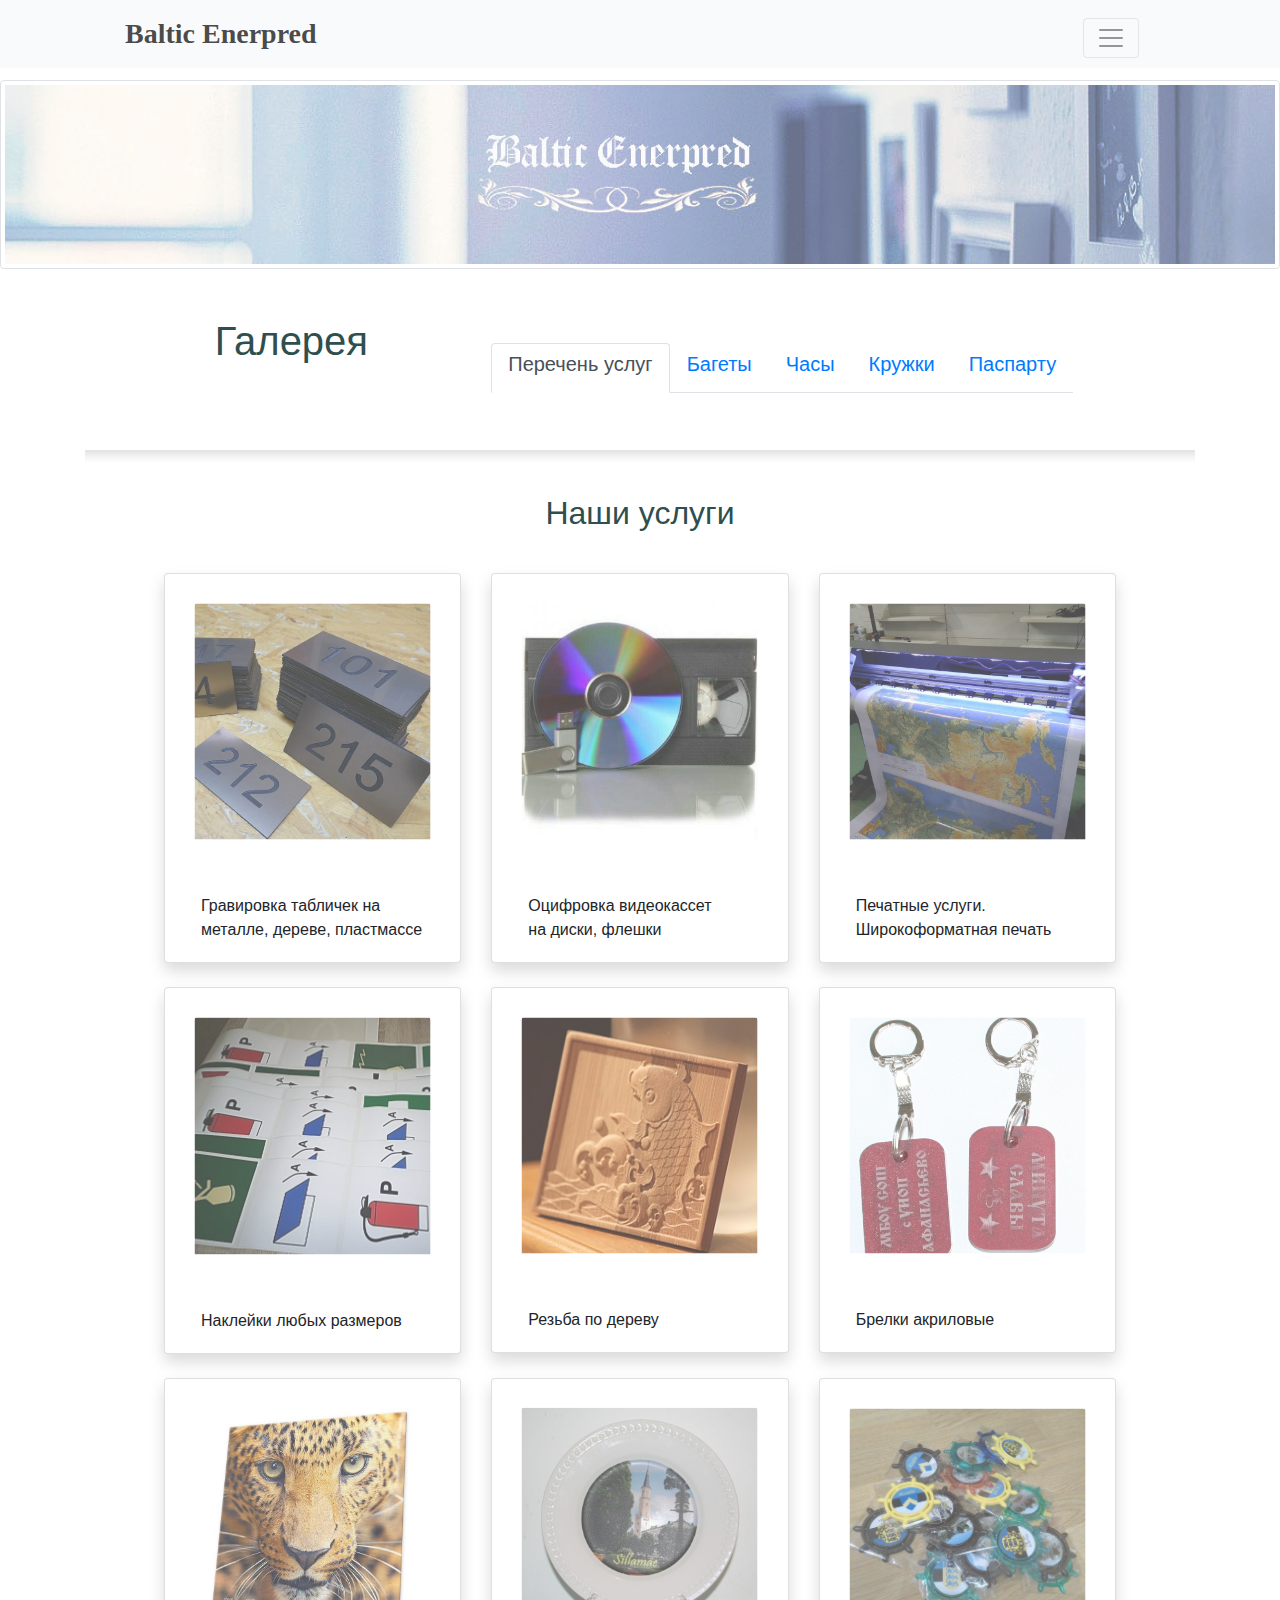
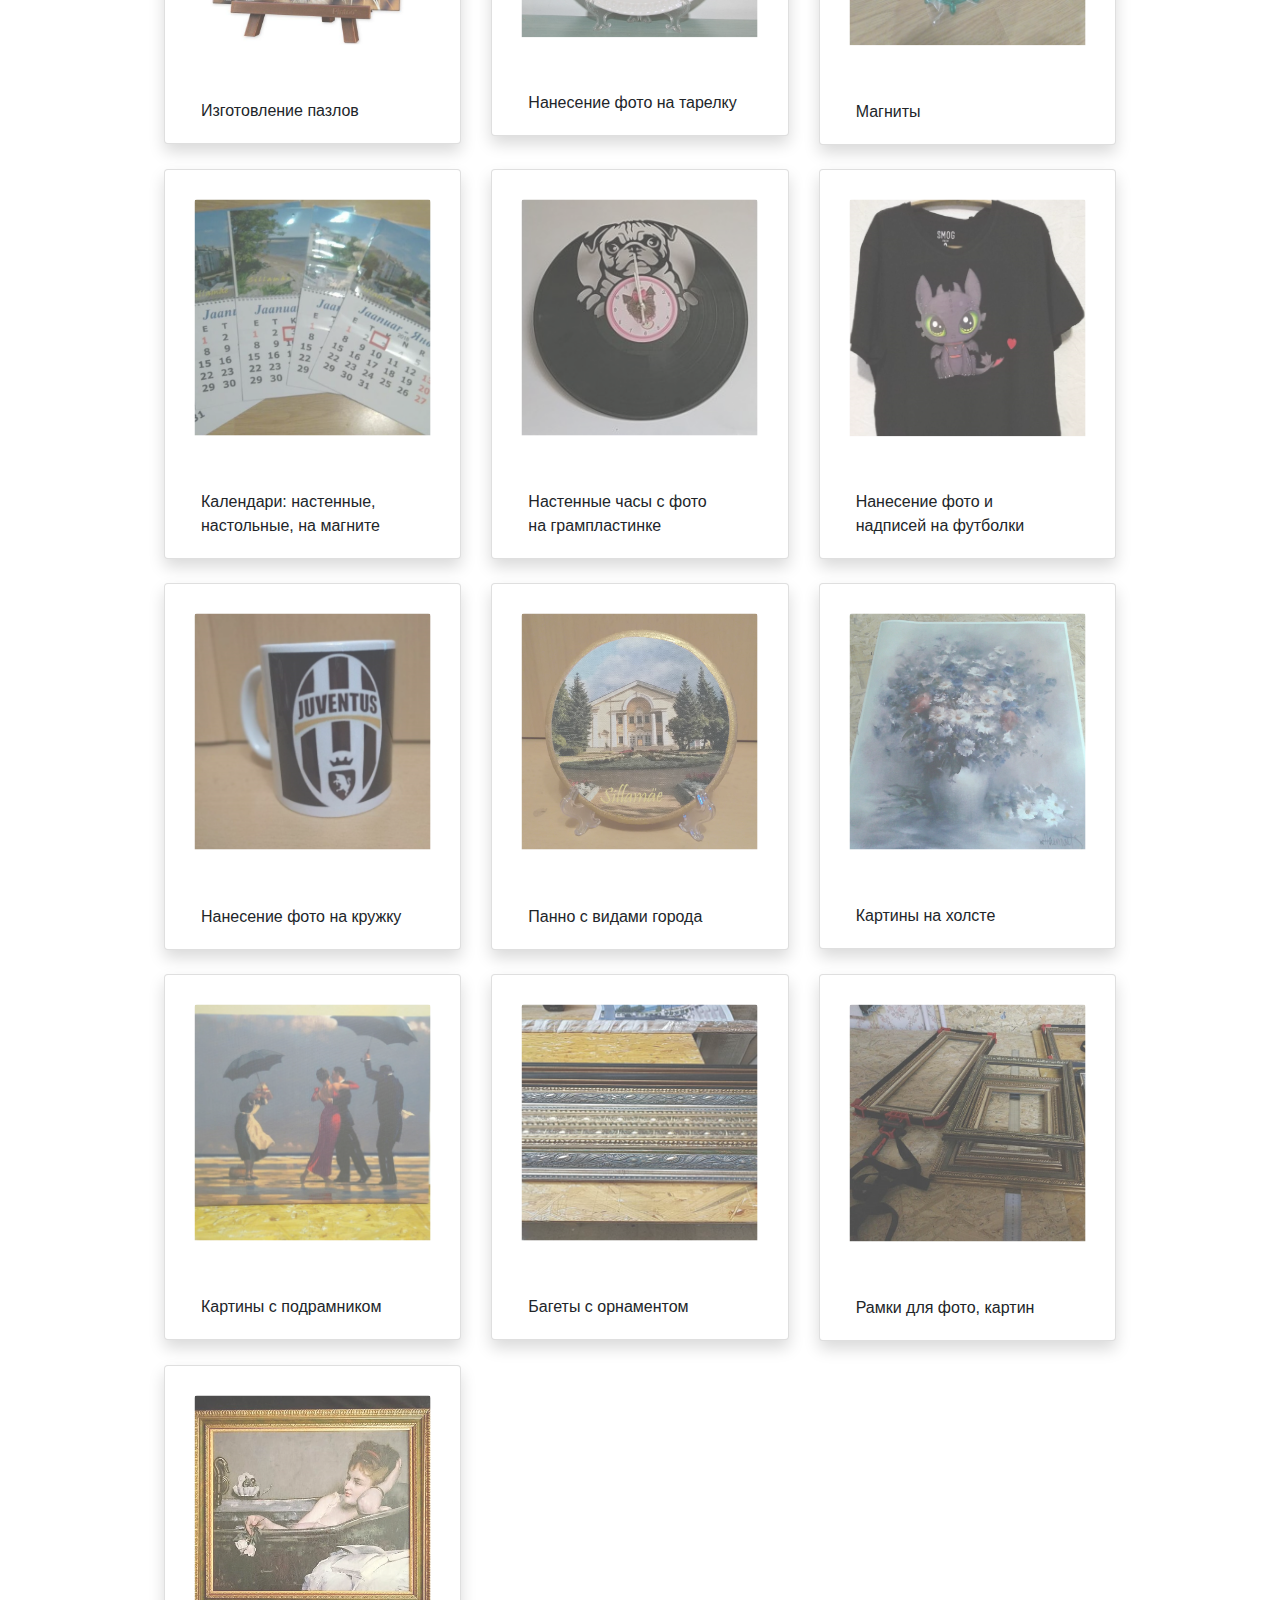
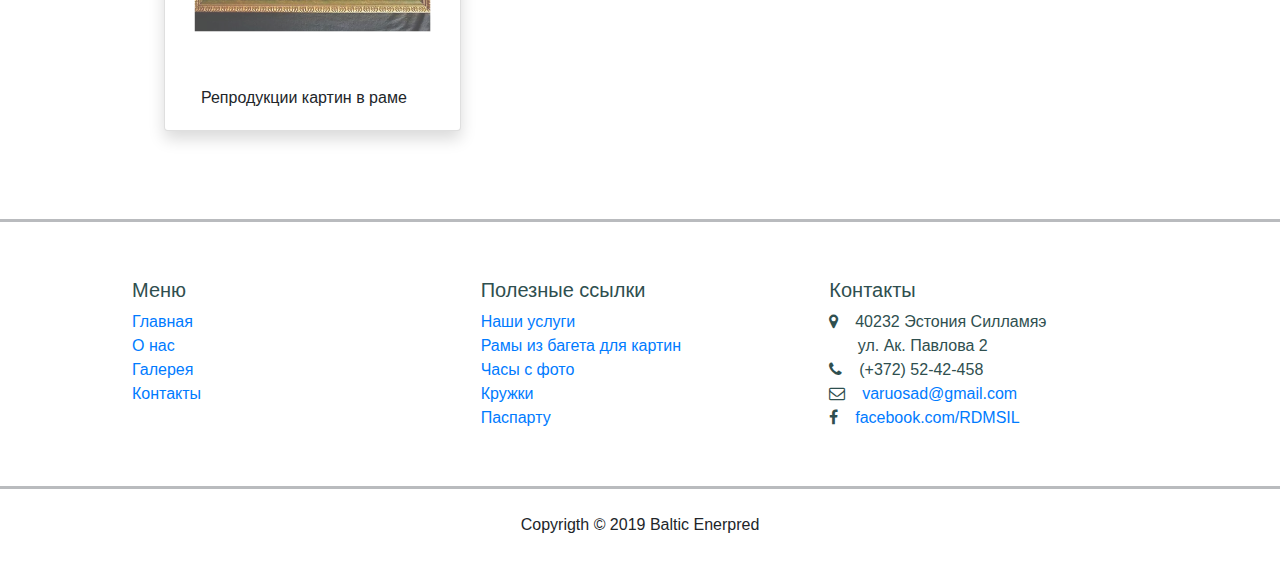
<file: gallery_1.html>
<!DOCTYPE html>
<html>
    <head>
        <title>Галерея</title>
        <meta charset="UTF-8">
        <meta name="viewport" content="width=device-width, initial-scale=1.0">
        <link href="css/bootstrap.css" rel="stylesheet" type="text/css"/>
        <link rel="stylesheet" href="https://cdnjs.cloudflare.com/ajax/libs/font-awesome/4.7.0/css/font-awesome.min.css">
        <link rel="stylesheet" href="https://cdnjs.cloudflare.com/ajax/libs/animate.css/3.7.0/animate.min.css">
        <link href="css/style.css" rel="stylesheet" type="text/css"/> 
    </head> 

    <body>
        <header>
            <nav class="navbar fixed-top navbar-light bg-light">
                <div class="container">
                    <a class="navbar-brand" href="index.html">Baltic Enerpred</a>
                    <button class="navbar-toggler" type="button" data-toggle="collapse" data-target="#navbarSupportedContent" aria-controls="navbarSupportedContent" aria-expanded="false" aria-label="Toggle navigation">
                        <span class="navbar-toggler-icon"></span>
                    </button>
                    <div class="collapse navbar-collapse" id="navbarSupportedContent">
                        <ul class="navbar-nav ml-auto">
                            <li class="nav-item">
                                <a class="nav-link" href="index.html">Главная</a>
                            </li>
                            <li class="nav-item">
                                <a class="nav-link" href="about.html">О нас</a>
                            </li>
                            <li class="nav-item">
                                <a class="nav-link" href="gallery.html">Галерея</a>
                            </li>
                            <li class="nav-item">
                                <a class="nav-link" href="contact.html">Контакты</a>
                            </li>
                        </ul>
                    </div>
                </div>
            </nav>
        </header>    
        <div class="img-thumbnail">
            <img src="image/sastavka_4_4.jpg" alt="фото">
        </div>
        <main>
            <section class="works">
                <div class="container">
                    <div class="row">
                        <div class="col-12 col-md-4 my-3">
                            <h1>Галерея</h1>
                        </div>
                        <ul class="nav nav-tabs" id="myTab" role="tablist" >                            
                            <li class="nav-item">
                                <a class="nav-link active" id="all-tab" data-toggle="tab" href="#all" role="tab" aria-controls="all" aria-selected="true"><h5>Перечень услуг</h5></a>
                            </li>
                            <li class="nav-item">
                                <a class="nav-link" id="baguette-tab" data-toggle="tab" href="#baguette" role="tab" aria-controls="baguette" aria-selected="false"><h5>Багеты</h5></a>
                            </li>
                            <li class="nav-item">
                                <a class="nav-link" id="clock-tab" data-toggle="tab" href="#clock" role="tab" aria-controls="clock" aria-selected="false"><h5>Часы</h5></a>
                            </li>
                            <li class="nav-item">
                                <a class="nav-link" id="cup-tab" data-toggle="tab" href="#cup" role="tab" aria-controls="cup" aria-selected="false"><h5>Кружки</h5></a>
                            </li>
                            <li class="nav-item">
                                <a class="nav-link" id="paspartu-tab" data-toggle="tab" href="#paspartu" role="tab" aria-controls="paspartu" aria-selected="false"><h5>Паспарту</h5></a>
                            </li>         
                        </ul>
                    </div>
                    <hr>                                  
                    <div class="tab-content">
                        <div class="tab-pane active" id="all" role="tabpanel" aria-labelledby="all-tab">
                            <div class="row">
                                <div class="col-12">
                                    <h2>Наши услуги</h2>
                                </div>     
                                <div class="hovergallery">
                                    <div class="row">
                                        <div class="col-lg-4 mb-4">
                                            <div class="card shadow">
                                                <img src="image/tablichki.jpg" class="card-img-top" alt="таблички"/>
                                                <div class="card-body">
                                                    <p class="card-text">&emsp;Гравировка табличек на <br/>&emsp;металле, дереве, пластмассе</p>    
                                                </div>
                                            </div>    
                                        </div>     
                                        <div class="col-lg-4 mb-4">
                                            <div class="card shadow">
                                                <img src="image/ozifrnet.jpg" class="card-img-top" alt="диски, флешки"/>
                                                <div class="card-body">
                                                    <p class="card-text">&emsp;Оцифровка видеокассет<br/>&emsp;на диски, флешки</p>    
                                                </div>
                                            </div>    
                                        </div>   
                                        <div class="col-lg-4 mb-4">
                                            <div class="card shadow">
                                                <img src="image/pechatnet.jpg" class="card-img-top" alt="печать"/>
                                                <div class="card-body">
                                                    <p class="card-text">&emsp;Печатные услуги.<br/>&emsp;Широкоформатная печать</p>    
                                                </div>
                                            </div>    
                                        </div>   
                                        <div class="col-lg-4 mb-4">
                                            <div class="card shadow">
                                                <img src="image/nakleiki.jpg" class="card-img-top" alt="наклейки"/>
                                                <div class="card-body">
                                                    <p class="card-text">&emsp;Наклейки любых размеров</p>    
                                                </div>
                                            </div>    
                                        </div>                                
                                        <div class="col-lg-4 mb-4">
                                            <div class="card shadow">
                                                <img src="image//resba_po_derevu_7.jpg" class="card-img-top" alt="резьба"/>

                                                <div class="card-body">
                                                    <p class="card-text">&emsp;Резьба по дереву</p>    
                                                </div>
                                            </div>    
                                        </div>   
                                        <div class="col-lg-4 mb-4">
                                            <div class="card shadow">
                                                <img src="image/brelky.jpg" class="card-img-top" alt="брелки"/>
                                                <div class="card-body">
                                                    <p class="card-text">&emsp;Брелки акриловые</p>    
                                                </div>
                                            </div>    
                                        </div>   
                                        <div class="col-lg-4 mb-4">
                                            <div class="card shadow">
                                                <img src="image/pazly.jpg" class="card-img-top" alt="пазлы"/>
                                                <div class="card-body">
                                                    <p class="card-text">&emsp;Изготовление пазлов</p>    
                                                </div>
                                            </div>    
                                        </div>   
                                        <div class="col-lg-4 mb-4">
                                            <div class="card shadow">
                                                <img src="image/tarelka.jpg" class="card-img-top" alt="тарелка"/>
                                                <div class="card-body">
                                                    <p class="card-text">&emsp;Нанесение фото на тарелку</p>    
                                                </div>
                                            </div>    
                                        </div>               
                                        <div class="col-lg-4 mb-4">
                                            <div class="card shadow">
                                                <img src="image/magnitiki_2.jpg" class="card-img-top" alt="Магниты"/>

                                                <div class="card-body">
                                                    <p class="card-text">&emsp;Магниты</p>    
                                                </div>
                                            </div>    
                                        </div>     
                                        <div class="col-lg-4 mb-4">
                                            <div class="card shadow">
                                                <img src="image/kalendari_5.jpg" class="card-img-top" alt="календари"/>

                                                <div class="card-body">
                                                    <p class="card-text">&emsp;Календари: настенные, <br/>&emsp;настольные, на магните</p>    
                                                </div>
                                            </div>    
                                        </div>    
                                        <div class="col-lg-4 mb-4">
                                            <div class="card shadow">
                                                <img src="image/chasy-nastennye-mopsvinil.jpg" class="card-img-top" alt="часы"/>

                                                <div class="card-body">
                                                    <p class="card-text">&emsp;Настенные часы с фото <br/>&emsp;на грампластинке</p>    
                                                </div>
                                            </div>    
                                        </div>    
                                        <div class="col-lg-4 mb-4">
                                            <div class="card shadow">
                                                <img src="image/futb_1.png" class="card-img-top" alt="футболка"/>

                                                <div class="card-body">
                                                    <p class="card-text">&emsp;Нанесение фото и <br/>&emsp;надписей на футболки</p>    
                                                </div>
                                            </div>    
                                        </div>
                                        <div class="col-lg-4 mb-4">
                                            <div class="card shadow">
                                                <img src="image/kruzka_6.jpg" class="card-img-top" alt="кружка"/>
                                                <div class="card-body">
                                                    <p class="card-text">&emsp;Нанесение фото на кружку</p>    
                                                </div>
                                            </div>    
                                        </div> 
                                        <div class="col-lg-4 mb-4">
                                            <div class="card shadow">
                                                <img src="image/kartina_na_plak.jpg" class="card-img-top" alt="плакетка"/>

                                                <div class="card-body">
                                                    <p class="card-text">&emsp;Панно с видами города</p>    
                                                </div>
                                            </div>      
                                        </div>
                                        <div class="col-lg-4 mb-4">
                                            <div class="card shadow">
                                                <img src="image/kart_na_holste.jpg" class="card-img-top" alt="картина"/>

                                                <div class="card-body">
                                                    <p class="card-text">&emsp;Картины на холсте</p>    
                                                </div>
                                            </div>    
                                        </div>     
                                        <div class="col-lg-4 mb-4">
                                            <div class="card shadow">
                                                <img src="image/holst_na_podramn.jpg"" class="card-img-top" alt="картина"/>                          

                                                <div class="card-body">
                                                    <p class="card-text">&emsp;Картины с подрамником</p>    
                                                </div>
                                            </div>    
                                        </div>
                                        <div class="col-lg-4 mb-4">
                                            <div class="card shadow">
                                                <img src="image/bagety_3.jpg" class="card-img-top" alt="Багет"/>                         
                                                <div class="card-body">
                                                    <p class="card-text">&emsp;Багеты c орнаментом</p>    
                                                </div>
                                            </div>    
                                        </div>         
                                        <div class="col-lg-4 mb-4">
                                            <div class="card shadow">
                                                <img src="image/ramy.jpg" class="card-img-top" alt="рамки"/>                         
                                                <div class="card-body">
                                                    <p class="card-text">&emsp;Рамки для фото, картин</p>    
                                                </div>
                                            </div>    
                                        </div>                                 
                                        <div class="col-lg-4 mb-4">
                                            <div class="card shadow">
                                                <img src="image/kart_v_ram_3.jpg" class="card-img-top" alt="картина"/>                         

                                                <div class="card-body">
                                                    <p class="card-text">&emsp;Репродукции картин в раме</p>    
                                                </div>
                                            </div>    
                                        </div>   
                                    </div>
                                </div>
                            </div>
                        </div>
                        <div class="tab-pane" id="baguette" role="tabpanel" aria-labelledby="baguette-tab">
                            <div class="row">
                                <div class="col-12">
                                    <h2>Багеты</h2>
                                </div>                                              
                                <div class="col-12 col-md-6 col-lg-4 tab-pane-item animated bounceInLeft">
                                    <div class="card shadow">
                                        <img src="image/baget.jpg" alt="багет"/>
                                    </div>             
                                </div>
                                <div class="col-12 col-md-6 col-lg-4 tab-pane-item animated bounceInLeft">
                                    <div class="card shadow">
                                        <img src="image/baget_2.jpg" alt="багет"/>

                                    </div>             
                                </div>
                                <div class="col-12 col-md-6 col-lg-4 tab-pane-item animated bounceInLeft">
                                    <div class="card shadow">
                                        <img src="image/baget_3.jpg" alt="багет"/>
                                    </div>             
                                </div>  
                                <div class="col-12 col-md-6 col-lg-4 tab-pane-item animated bounceInLeft">
                                    <div class="card shadow">
                                        <img src="image/baget_1.jpg" alt="багет"/>
                                    </div>             
                                </div>    
                                <div class="col-12 col-md-6 col-lg-4 tab-pane-item animated bounceInLeft">
                                    <div class="card shadow">
                                        <img src="image/baget_4.jpg" alt="багет"/>

                                    </div>             
                                </div>     
                                <div class="col-12 col-md-6 col-lg-4 tab-pane-item animated bounceInLeft">
                                    <div class="card shadow">
                                        <img src="image/baget_5.jpg" alt="багет"/>

                                    </div>             
                                </div>      
                                <div class="col-12 col-md-6 col-lg-4 tab-pane-item animated bounceInLeft">
                                    <div class="card shadow">
                                        <img src="image/baget_6.jpg" alt="багет"/>

                                    </div>             
                                </div>
                                <div class="col-12 col-md-6 col-lg-4 tab-pane-item animated bounceInLeft">
                                    <div class="card shadow">
                                        <img src="image/baget_7.jpg" alt="багет"/>

                                    </div>             
                                </div>
                                <div class="col-12 col-md-6 col-lg-4 tab-pane-item animated bounceInLeft">
                                    <div class="card shadow">
                                        <img src="image/baget_10.jpg" alt="багет"/>

                                    </div>             
                                </div>
                                <div class="col-12 col-md-6 col-lg-4 tab-pane-item animated bounceInLeft">
                                    <div class="card shadow">
                                        <img src="image/baget_11.jpg" alt="багет"/>

                                    </div>             
                                </div>
                                <div class="col-12 col-md-6 col-lg-4 tab-pane-item animated bounceInLeft">
                                    <div class="card shadow">
                                        <img src="image/baget_12.jpg" alt="багет"/>

                                    </div>             
                                </div>
                                <div class="col-12 col-md-6 col-lg-4 tab-pane-item animated bounceInLeft">
                                    <div class="card shadow">
                                        <img src="image/baget_13.jpg" alt="багет"/>

                                    </div>             
                                </div>
                                <div class="col-12 col-md-6 col-lg-4 tab-pane-item animated bounceInLeft">
                                    <div class="card shadow">
                                        <img src="image/baget_14.jpg" alt="багет"/>

                                    </div>             
                                </div>
                                <div class="col-12 col-md-6 col-lg-4 tab-pane-item animated bounceInLeft">
                                    <div class="card shadow">
                                        <img src="image/baget_15.jpg" alt="багет"/>

                                    </div>             
                                </div>
                                <div class="col-12 col-md-6 col-lg-4 tab-pane-item animated bounceInLeft">
                                    <div class="card shadow">
                                        <img src="image/baget_16.jpg" alt="багет"/>

                                    </div>             
                                </div>
                                <div class="col-12 col-md-6 col-lg-4 tab-pane-item animated bounceInLeft">
                                    <div class="card shadow">
                                        <img src="image/baget_18.jpg" alt="багет"/>

                                    </div>             
                                </div>
                                <div class="col-12 col-md-6 col-lg-4 tab-pane-item animated bounceInLeft">
                                    <div class="card shadow">
                                        <img src="image/baget_19.jpg" alt="багет"/>

                                    </div>             
                                </div>
                                <div class="col-12 col-md-6 col-lg-4 tab-pane-item animated bounceInLeft">
                                    <div class="card shadow">
                                        <img src="image/baget_20.jpg" alt="багет"/>

                                    </div>
                                </div>
                                <div class="col-12 col-md-6 col-lg-4 tab-pane-item animated bounceInLeft">
                                    <div class="card shadow">
                                        <img src="image/baget_21.jpg" alt="багет"/>

                                    </div>             
                                </div>
                                <div class="col-12 col-md-6 col-lg-4 tab-pane-item animated bounceInLeft">
                                    <div class="card shadow">
                                        <img src="image/baget_22.jpg" alt="багет"/>

                                    </div>             
                                </div>
                                <div class="col-12 col-md-6 col-lg-4 tab-pane-item animated bounceInLeft">
                                    <div class="card shadow">
                                        <img src="image/baget_23.jpg" alt="багет"/>                                    
                                    </div>             
                                </div>
                                <div class="col-12 col-md-6 col-lg-4 tab-pane-item animated bounceInLeft">
                                    <div class="card shadow">
                                        <img src="image/baget_24.jpg" alt="багет"/>
                                    </div>             
                                </div>
                                <div class="col-12 col-md-6 col-lg-4 tab-pane-item animated bounceInLeft">          
                                    <div class="card shadow">
                                        <img src="image/baget_25.jpg" alt="багет"/>
                                    </div>             
                                </div>
                                <div class="col-12 col-md-6 col-lg-4 tab-pane-item animated bounceInLeft">
                                    <div class="card shadow">
                                        <img src="image/baget_25.jpg" alt="багет"/>
                                    </div>             
                                </div>
                                <div class="col-12 col-md-6 col-lg-4 tab-pane-item animated bounceInLeft">
                                    <div class="card shadow">
                                        <img src="image/baget_27.jpg" alt="багет"/>
                                    </div>             
                                </div>
                            </div>
                        </div>                  
                        <div class="tab-pane" id="clock" role="tabpanel" aria-labelledby="clock-tab">
                            <div class="row">
                                <div class="col-12">
                                    <h2>Часы</h2>
                                </div>
                                <div class="col-12 col-md-6 col-lg-4 tab-pane-item animated bounceInLeft">
                                    <div class="card shadow">
                                        <img src="image/chasy-nastennye-iz-vinila.jpg" alt="часы"/>
                                    </div>
                                </div>
                                <div class="col-12 col-md-6 col-lg-4 tab-pane-item animated bounceInUp">
                                    <div class="card shadow">
                                        <img src="image/chasy-nastennye-mopsvinil.jpg" alt="часы"/>
                                    </div>
                                </div>
                                <div class="col-12 col-md-6 col-lg-4 tab-pane-item animated bounceInRight de">
                                    <div class="card shadow">
                                        <img src="image/chasy-nastennye-angelyvinil.jpg" alt="часы"/>
                                    </div>
                                </div>
                                <div class="col-12 col-md-6 col-lg-4 tab-pane-item animated bounceInLeft">
                                    <div class="card shadow">
                                        <img src="image/chasy-nastennye-puteshestvievinil.jpg" alt="часы"/>
                                    </div>
                                </div>
                                <div class="col-12 col-md-6 col-lg-4 tab-pane-item animated bounceInUp">
                                    <div class="card shadow">
                                        <img src="image/chasy_na_vinil.jpg" alt="часы"/>  
                                    </div>
                                </div>   
                                <div class="col-12 col-md-6 col-lg-4 tab-pane-item animated bounceInDown">
                                    <div class="card shadow">
                                        <img src="image/chasy_na_vinil_3.jpg" alt="часы"/>
                                    </div>
                                </div>
                                <div class="col-12 col-md-6 col-lg-4 tab-pane-item animated bounceInRight de">
                                    <div class="card shadow">
                                        <img src="image/chasy_na_vinil_5.jpg" alt="часы"/>
                                    </div>
                                </div>
                                <div class="col-12 col-md-6 col-lg-4 tab-pane-item animated bounceInUp">
                                    <div class="card shadow">
                                        <img src="image/chasy-nastennye-iz-vinila.jpg" alt="часы"/>
                                    </div>
                                </div>      
                                <div class="col-12 col-md-6 col-lg-4 tab-pane-item animated bounceInLeft">
                                    <div class="card shadow">
                                        <img src="image/chasy_na_vinil_14.jpg" alt="часы"/>
                                    </div>
                                </div>
                                <div class="col-12 col-md-6 col-lg-4 tab-pane-item animated bounceInRight de">
                                    <div class="card shadow"><img src="image/chasy-nastennye-rokvinil.jpg" alt="часы"/>
                                    </div>
                                </div>
                                <div class="col-12 col-md-6 col-lg-4 tab-pane-item animated bounceInRight de">
                                    <div class="card shadow"><img src="image/chasy_1_3.jpg" alt="часы"/>
                                    </div>
                                </div>
                                <div class="col-12 col-md-6 col-lg-4 tab-pane-item animated bounceInDown">
                                    <div class="card shadow">
                                        <img src="image/chasy_na_vinil.jpg" alt="часы"/>
                                    </div>
                                </div>
                            </div>
                        </div>
                        <!--</div>
                    </div>-->      
                        <div class="tab-pane" id="cup" role="tabpanel" aria-labelledby="cup-tab">
                            <div class="row">
                                <div class="col-12">
                                    <h2>Кружки</h2>
                                </div>
                                <div class="col-12 col-md-6 col-lg-4 tab-pane-item animated  bounceInDown">
                                    <img src="image/krushky_1_2.jpg" alt=""/>
                                    <p class="img-desc">Кружки с фото</p>
                                </div>               
                                <div class="col-12 col-md-6 col-lg-4 tab-pane-item animated bounceInLeft">
                                    <img src="image/kruzhka-belaya.jpg" alt="кружка"/>
                                    <p class="img-desc">Белая кружка</p>
                                </div>
                                <div class="col-12 col-md-6 col-lg-4 tab-pane-item animated bounceInDown">
                                    <img src="image/kruzka-hameleon.jpg" alt="кружка"/>
                                    <p class="img-desc">Кружка-хамелеон</p>
                                </div>
                                <div class="col-12 col-md-6 col-lg-4 tab-pane-item animated bounceInLeft">
                                    <img src="image/kruzhka-serebryannaya.jpg" alt="кружка"/>
                                    <p class="img-desc">Серебряная кружка</p>
                                </div>
                                <div class="col-12 col-md-6 col-lg-4 tab-pane-item animated bounceInRight de">
                                    <img src="image/kruzhka-zolotaya.jpg" alt="кружка"/>
                                    <p class="img-desc">Золотая кружка</p>
                                </div>
                                <div class="col-12 col-md-6 col-lg-4 tab-pane-item animated bounceInLeft">
                                    <img src="image/kruzka_1_3.jpg" alt="кружка"/>

                                    <p class="img-desc">Золотая кружка c надписью</p>
                                </div>
                                <div class="col-12 col-md-6 col-lg-4 tab-pane-item animated bounceInLeft">
                                    <img src="image/kruzka_1_4.jpg" alt="кружка"/>
                                    <p class="img-desc">Белая кружка с надписью</p>
                                </div>
                                <div class="col-12 col-md-6 col-lg-4 tab-pane-item animated bounceInLeft">
                                    <img src="image/kruzka_1_5.jpg" alt="кружка"/>
                                    <p class="img-desc">Белая кружка с надписью</p>
                                </div>
                                <div class="col-12 col-md-6 col-lg-4 tab-pane-item animated bounceInLeft">
                                    <img src="image/kruzka_1_6.jpg" alt="кружка"/>
                                    <p class="img-desc">Белая кружка с логотипом</p>
                                </div>
                                <div class="col-12 col-md-6 col-lg-4 tab-pane-item animated bounceInRight de">
                                    <img src="image/kruzka_1_22.jpg" alt="кружка"/>
                                    <p class="img-desc">Белая кружка с надписью</p>
                                </div>
                                <div class="col-12 col-md-6 col-lg-4 tab-pane-item animated bounceInDown">                        
                                    <img src="image/kruzka_1_2.jpg" alt="кружка"/>
                                    <p class="img-desc">Золотая кружка с надписью</p>
                                </div>
                            </div>
                        </div>
                        <div class="tab-pane" id="paspartu" role="tabpanel" aria-labelledby="paspartu-tab">
                            <div class="row">
                                <div class="col-12">
                                    <h2>Паспарту</h2>
                                </div>
                                <div class="col-12 col-md-6 col-lg-4 tab-pane-item animated  bounceInDown">
                                    <img src="image/paspartu.jpg" alt="паспарту"/>
                                    <p class="img-desc">ПАСПАРТУ DALER-ROWNEY 206</p>
                                </div>
                                <div class="col-12 col-md-6 col-lg-4 tab-pane-item animated bounceInRight de">
                                    <img src="image/paspartu_1.jpg" alt="паспарту1"/>
                                    <p class="img-desc">ПАСПАРТУ MOORMAN 108</p>
                                </div>
                                <div class="col-12 col-md-6 col-lg-4 tab-pane-item animated  bounceInDown">
                                    <img src="image/paspartu_2.jpg" alt="паспарту2"/>
                                    <p class="img-desc">ПАСПАРТУ MOORMAN 159</p>
                                </div>
                                <div class="col-12 col-md-6 col-lg-4 tab-pane-item animated bounceInLeft">
                                    <img src="image/paspartu_3.jpg" alt="паспарту3"/>
                                    <p class="img-desc">ПАСПАРТУ MOORMAN 110</p>
                                </div>
                                <div class="col-12 col-md-6 col-lg-4 tab-pane-item animated bounceInUp">
                                    <img src="image/paspartu_4.jpg" alt="паспарту4"/>
                                    <p class="img-desc">ПАСПАРТУ MOORMAN 111</p>
                                </div>
                                <div class="col-12 col-md-6 col-lg-4 tab-pane-item animated bounceInRight de">
                                    <img src="image/paspartu_5.jpg" alt="паспарту5"/>
                                    <p class="img-desc">ПАСПАРТУ MOORMAN 161</p>
                                </div>
                                <div class="col-12 col-md-6 col-lg-4 tab-pane-item animated  bounceInDown">
                                    <img src="image/paspartu-daler-rowney.jpg" alt="паспарту6"/>
                                    <p class="img-desc">ПАСПАРТУ DALER-ROWNEY 208</p>
                                </div>
                                <div class="col-12 col-md-6 col-lg-4 tab-pane-item animated  bounceInDown">
                                    <img src="image/paspartu_6.jpg" alt="паспарту7"/>
                                    <p class="img-desc">ПАСПАРТУ DALER-ROWNEY 209</p>
                                </div>
                                <div class="col-12 col-md-6 col-lg-4 tab-pane-item animated  bounceInDown">
                                    <img src="image/paspartu-moorman-112.jpg" alt="паспарту8"/>
                                    <p class="img-desc">ПАСПАРТУ MOORMAN 112</p>
                                </div>
                                <div class="col-12 col-md-6 col-lg-4 tab-pane-item animated  bounceInDown">
                                    <img src="image/paspartu-moorman-114.jpg" alt="паспарту9"/>
                                    <p class="img-desc">ПАСПАРТУ MOORMAN 114</p>
                                </div>
                                <div class="col-12 col-md-6 col-lg-4 tab-pane-item animated  bounceInDown">
                                    <img src="image/paspartu-moorman-132.jpg" alt="паспарту10"/>
                                    <p class="img-desc">ПАСПАРТУ MOORMAN 132</p>
                                </div>
                                <div class="col-12 col-md-6 col-lg-4 tab-pane-item animated  bounceInDown">
                                    <img src="image/paspartu-moorman-126.jpg" alt="паспарту11"/>
                                    <p class="img-desc">ПАСПАРТУ MOORMAN 126</p>
                                </div>
                                <div class="col-12 col-md-6 col-lg-4 tab-pane-item animated  bounceInDown">
                                    <img src="image/paspartu-moorman-160.jpg" alt="паспарту12"/>
                                    <p class="img-desc">ПАСПАРТУ MOORMAN 160</p>
                                </div>
                            </div>
                        </div>
                    </div>
                </div>
            </section>
        </main>
        <footer>
            <div class="container">
                <div class="row">
                    <div class="col-12 col-md-6 col-lg-4">
                        <h5>Меню</h5>
                        <a href="index.html">Главная</a><br/>
                        <a href="about.html">О нас</a><br/>
                        <a href="gallery.html">Галерея</a><br/>
                        <a href="contact.html">Контакты</a>           
                    </div>        
                    <div class="col-12 col-md-6 col-lg-4">
                        <h5>Полезные ссылки</h5>   
                        <a href="gallery.html">Наши услуги</a>           
                        <br/>
                        <a href="gallery.html">Рамы из багета для картин</a>           
                        <br/>
                        <a href="gallery.html">Часы с фото</a><br/>
                        <a href="gallery.html">Кружки</a><br/>
                        <a href="gallery.html">Паспарту</a>
                    </div>

                    <div class="col-12 col-md-6 col-lg-4">
                        <h5>Контакты</h5>                
                        <span class="fa fa-map-marker"></span>
                        &ensp; 40232 Эстония Силламяэ<br/>
                        &emsp;&ensp; ул. Ак. Павлова 2<br/>
                        <span class="fa fa-phone"></span>
                        &ensp; (+372) 52-42-458<br/>	
                        <span class="fa fa-envelope-o"></span>
                        &ensp; <a href="mailto:varuosad@gmail.com">varuosad@gmail.com</a><br/>
                        <span class="fa fa-facebook"></span>
                        &ensp; <a href="https://www.facebook.com/RDMSIL">facebook.com/RDMSIL</a>
                    </div> 
                </div>
            </div> 
        </footer>
        <div class="container-fluid">  
            <p>Copyrigth &COPY; 2019 Baltic Enerpred</p>
        </div>
        <script src="https://code.jquery.com/jquery-3.3.1.slim.min.js"></script>
        <script src="https://cdnjs.cloudflare.com/ajax/libs/popper.js/1.14.7/umd/popper.min.js"></script>
        <script src="https://stackpath.bootstrapcdn.com/bootstrap/4.3.1/js/bootstrap.min.js"></script>
        <script>
            let url = document.URL.split('#')[1];
            if (url !== undefined) {
                $('.nav-tabs>.nav-item>.nav-link, .tab-pane').removeClass('active');
                $('#' + url).addClass('active');
                $('#' + url + '-tab').addClass('active');
            }
        </script>
    </body>
</html>
</file>
<file: css/style.css>
html{
    height: 100%;
}
body{
    display: flex;
    flex-direction: column;
    height: 100%;
}
header{
    margin-bottom: 4rem;
}
main{
    /*Основной раздел будет занимать все свободное место на странице*/
    flex: 1 0 auto;
}

h1, h2, h4, h6 {
    font-weight: 500;
    color: #2F4F4F;/*rgba (47, 79, 79, 0.1);*/
    text-align: center;   
}
img{
    /*Растягиваем картинку на всю ширину родительского контейнера*/
    display: block;
    max-width: 100%;
    max-height: auto;
    width: 100%;
    height: auto;
}
hr {
    height: 12px;
    border: 0;
    box-shadow: inset 0 15px 12px -11px rgba(0,0,0,0.15);
}
.img-thumbnail {
    margin-top: 1rem;
}
.shadow{
    /* Параметры тени */
    box-shadow: 1px 1px 1px #000; 
}
.navbar {
    background: #ececf6;/*#c8cbcf;#e6e6fa;#dcdcdc;#b9bbbe;#ced4da;*/
    opacity: .8;
    font-weight: 700;
    padding: 0.5rem;
}
.navbar-brand {
    /*Увеличиваем размер шрифта у логотипа*/
    font-family: Old English Text MT; 
    font-size: 1.75rem;
    color: #C0C0C0/*rgba (89, 107, 108, 0.5)*/;
    padding-left: 2.5rem;
}
.navbar .nav-item .nav-link {
    text-align: right; 
    text-transform: uppercase;
    color: #C0C0C0;/*#6c757d;*/
    padding-right: 3.5rem;
}
.nav-link {
    margin-top: 1rem;   
}
.navbar-toggler {
    margin: 0.5rem 3.5rem 0 2.75rem; 
}

.nav-tabs {
    /*margin-left: 4.5rem;
   margin-top: 1.6rem;*/
    margin: 1.6rem;
}
.carousel-caption {
    position: absolute;
    margin: 0 1.5rem 10rem 1.5rem;
    /* right: 75%; left: 9%;*/
    top: 5%;
    z-index: 10;
    background: rgba(255,255,255,.5);
    border-radius: .5rem;
}
/*.carousel-caption .carousel-text-wrapp {
    padding: 1rem;
  background: rgba(255,255,255,.5);
border-radius: .5rem;
}*/
.carousel-text-wrapp p {
    padding: 1rem;
    font-size: 1.125rem; 
    color: darkslategrey;
    font-weight: 700;
    padding: 0;
}

/* =============== About ============== 
.about h1{
    font-size: 3rem;
    font-weight: 300;
    color: #C0C0C0;
}
.about h2{
    margin-top: 2rem;
}
.about img{
    transition: ease .5s;
}
.about img:hover{
    filter: grayscale(1);
}*/

/* =============== Works ============== 
.works .nav-tabs {
     border-bottom: none; 
}
.works .nav-tabs .nav-link {
     border: none; 
    /* border-top-left-radius: 0.25rem; */
/* border-top-right-radius: 0.25rem; 
}*/
/*.works .tab-content h2{
    margin: 2rem 0;
}*/
.tab-pane-item{
    position: relative;
    margin-bottom: 2rem;
}
.img-desc{
    width: 90%;
    margin: 0 auto;
    padding: 1.25rem;
    position: absolute;
    /*top:50%;*/
    bottom: 0;
    left: 50%;
    transform: translate(-50%, 0);
    background: rgba(0, 123, 255, 0.7);
    /*background: #007bff;*/
    text-align: center;
    font-size: 1.125rem;
    color: #fff;
    transition: ease-in .5s;
    opacity: 0;
}
.tab-pane-item img{
    transition: ease-in .5s;
}
.tab-pane-item:hover .img-desc{
    /*visibility: visible;*/
    /*display: block;*/
    opacity: 1; 
}
.tab-pane-item:hover img{
    /*visibility: visible;*/
    filter: grayscale(1);
    opacity: .8; 
}
/*.works-items{
    display: flex;
    flex-wrap: wrap;
}*/
/*При наведении мышкой фото увеличивается*/
.hovergallery img{
    -webkit-transform:scale(0.8); /*Webkit: уменьшаем размер до 0.8*/
    -moz-transform:scale(0.8); /*Mozilla: масштабирование*/
    -o-transform:scale(0.8); /*Opera: масштабирование*/
    -webkit-transition-duration: 0.5s; /*Webkit: длительность анимации*/
    -moz-transition-duration: 0.5s; /*Mozilla: длительность анимации*/
    -o-transition-duration: 0.5s; /*Opera: длительность анимации*/
    opacity: 0.7; /*Начальная прозрачность изображений*/
    margin: 0 10px 5px 0; /*Интервалы между изображениями*/
}
.hovergallery img:hover{
    -webkit-transform:scale(1.1); /*Webkit: увеличиваем размер до 1.2x*/
    -moz-transform:scale(1.1); /*Mozilla: масштабирование*/
    -o-transform:scale(1.1); /*Opera: масштабирование*/
    box-shadow:0px 0px 30px gray; /*CSS3 тени: 30px размытая тень вокруг всего изображения*/
    -webkit-box-shadow:0px 0px 30px gray; /*Webkit: тени*/
    -moz-box-shadow:0px 0px 30px gray; /*Mozilla: тени*/
    opacity: 1;
}
/* =============== Contacts ==============*/ 
.contacts .fa{
    margin-right: 1rem;
    font-size: 1.25rem;
    color: #17a2b8;
}
.animated {
    -webkit-animation-duration: 1s;
    -webkit-animation-fill-mode: both;
    animation-duration: 2s;
    animation-fill-mode: both;
}
.section {
    margin: 3rem 0;
}
shadow {
    box-shadow: 1px 1px 1px 1px #000;/*Параметры тени*/
}
/*header {
    border-bottom: #ccc solid;
}*/
footer{
    /*Футер будет занимать столько места по вертикали, сколько и должен и не пикселя больше */
    flex: 0 0 auto;
    border-top: #b9bbbe solid;
    border-bottom: #b9bbbe solid;
    margin-top: 0;
    padding: 1.5rem 0rem;
    color: #2F4F4F; 
}
.row {
    margin: 2rem;
}
.container-fluid {
    margin: 0;
    padding: 1.5rem;
    text-align: center;
}

@media screen and (max-width: 768px) {
    section {
        margin: 2rem 0;
    }
}
@media screen and (max-width: 576px) {
    .navbar-brand {
        font-size: 1.5rem;
    }
    
}
</file>
